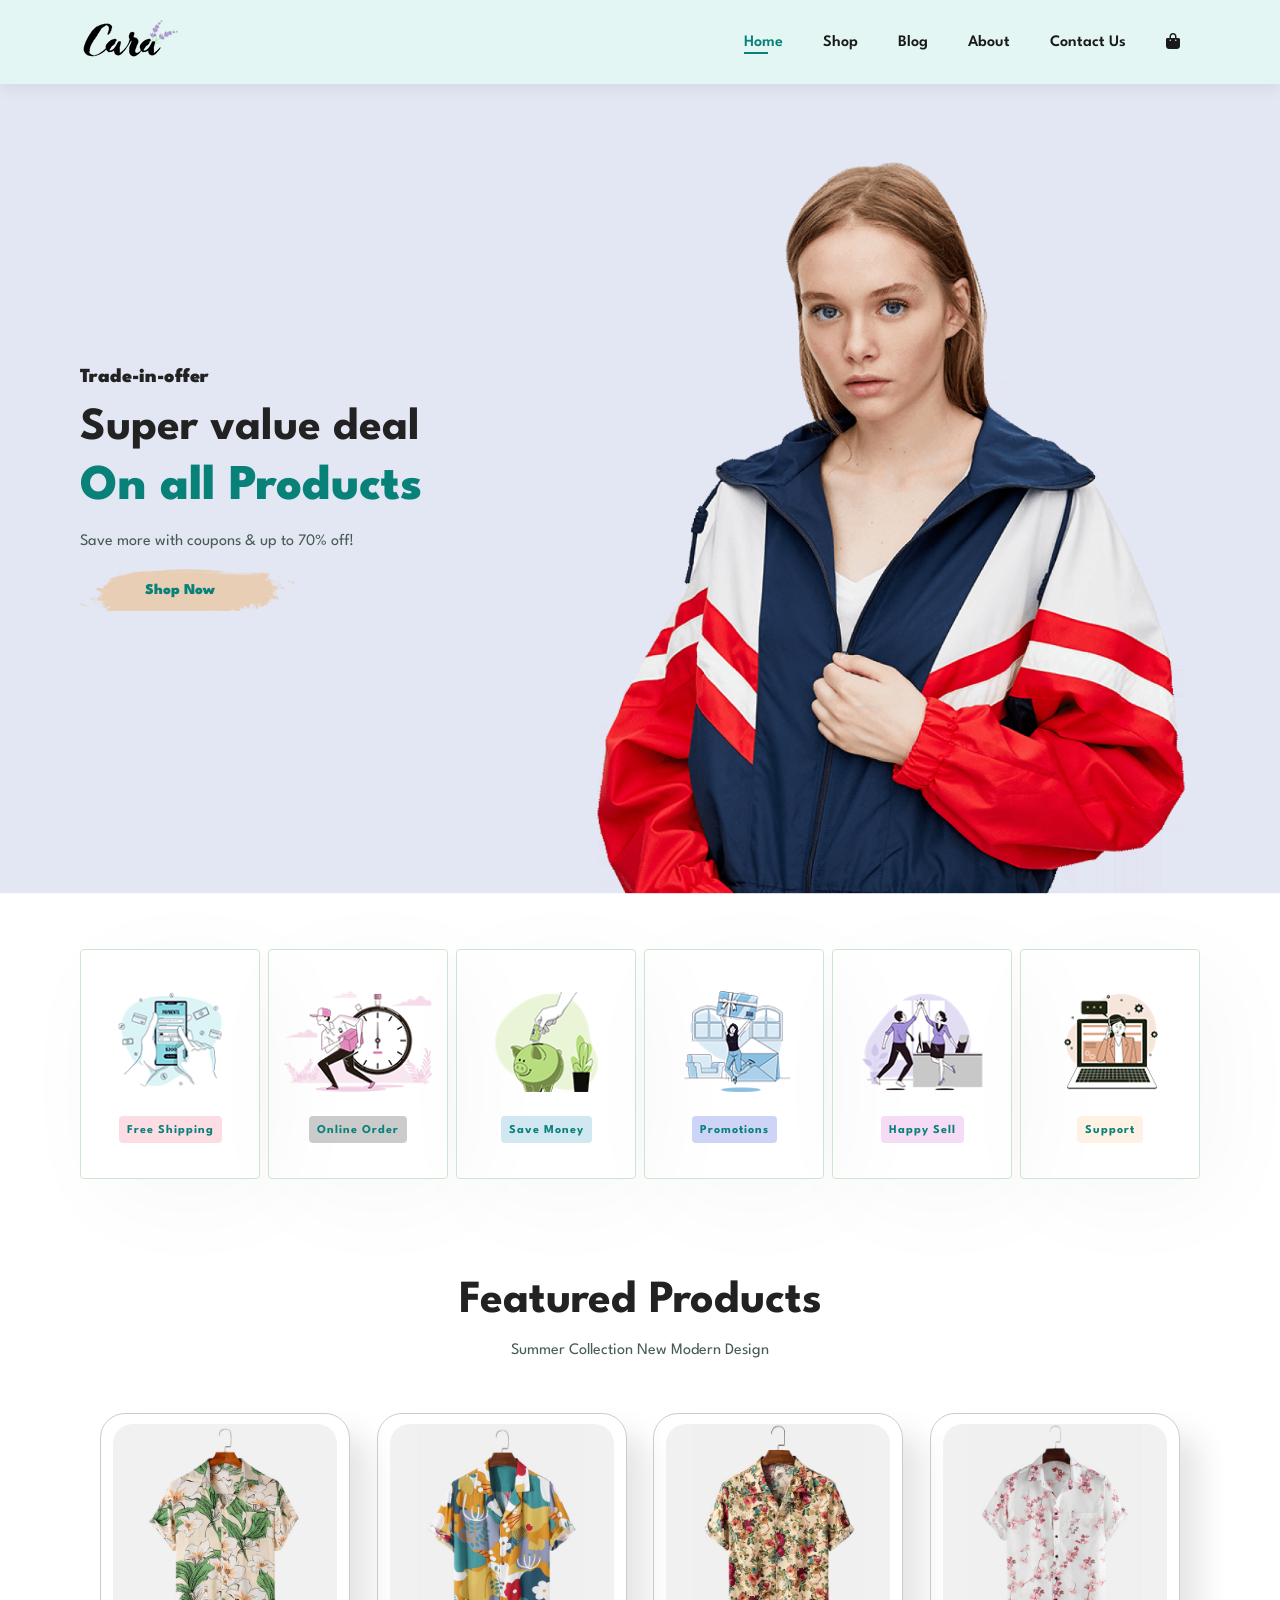
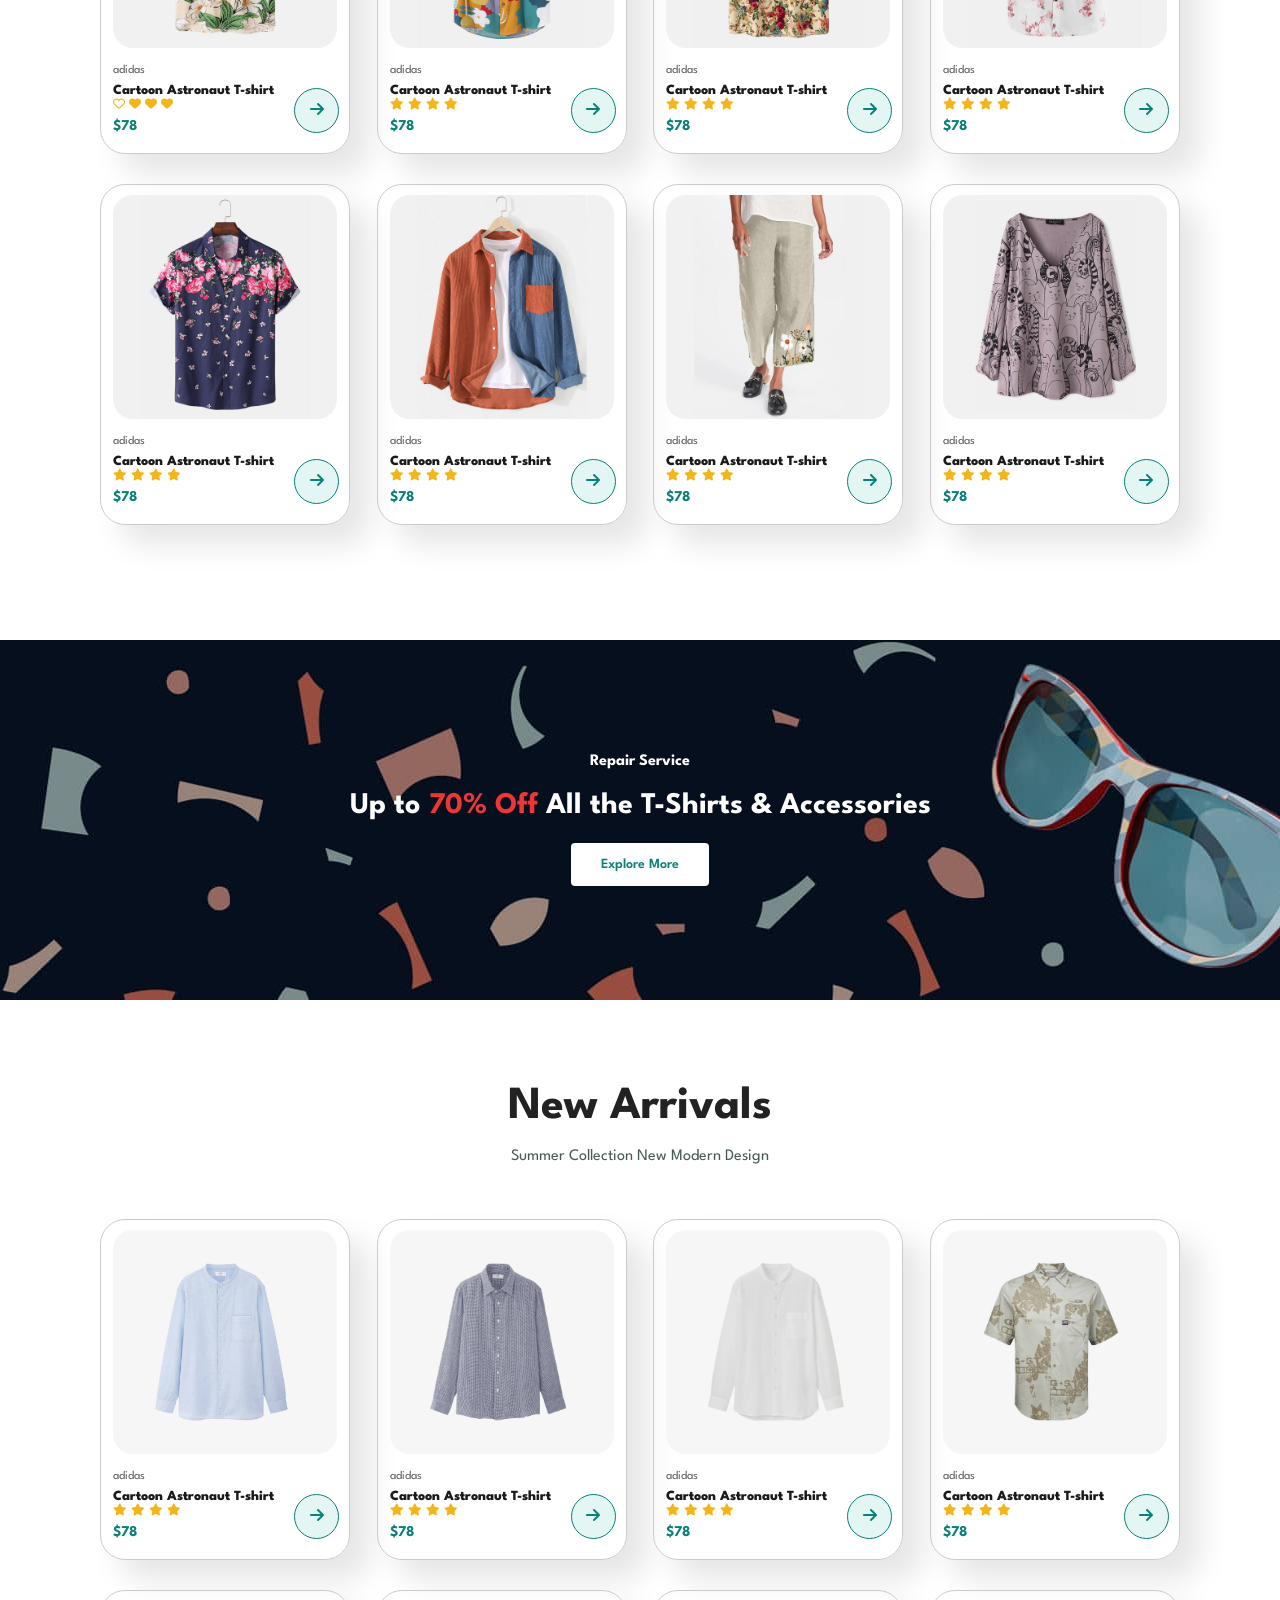
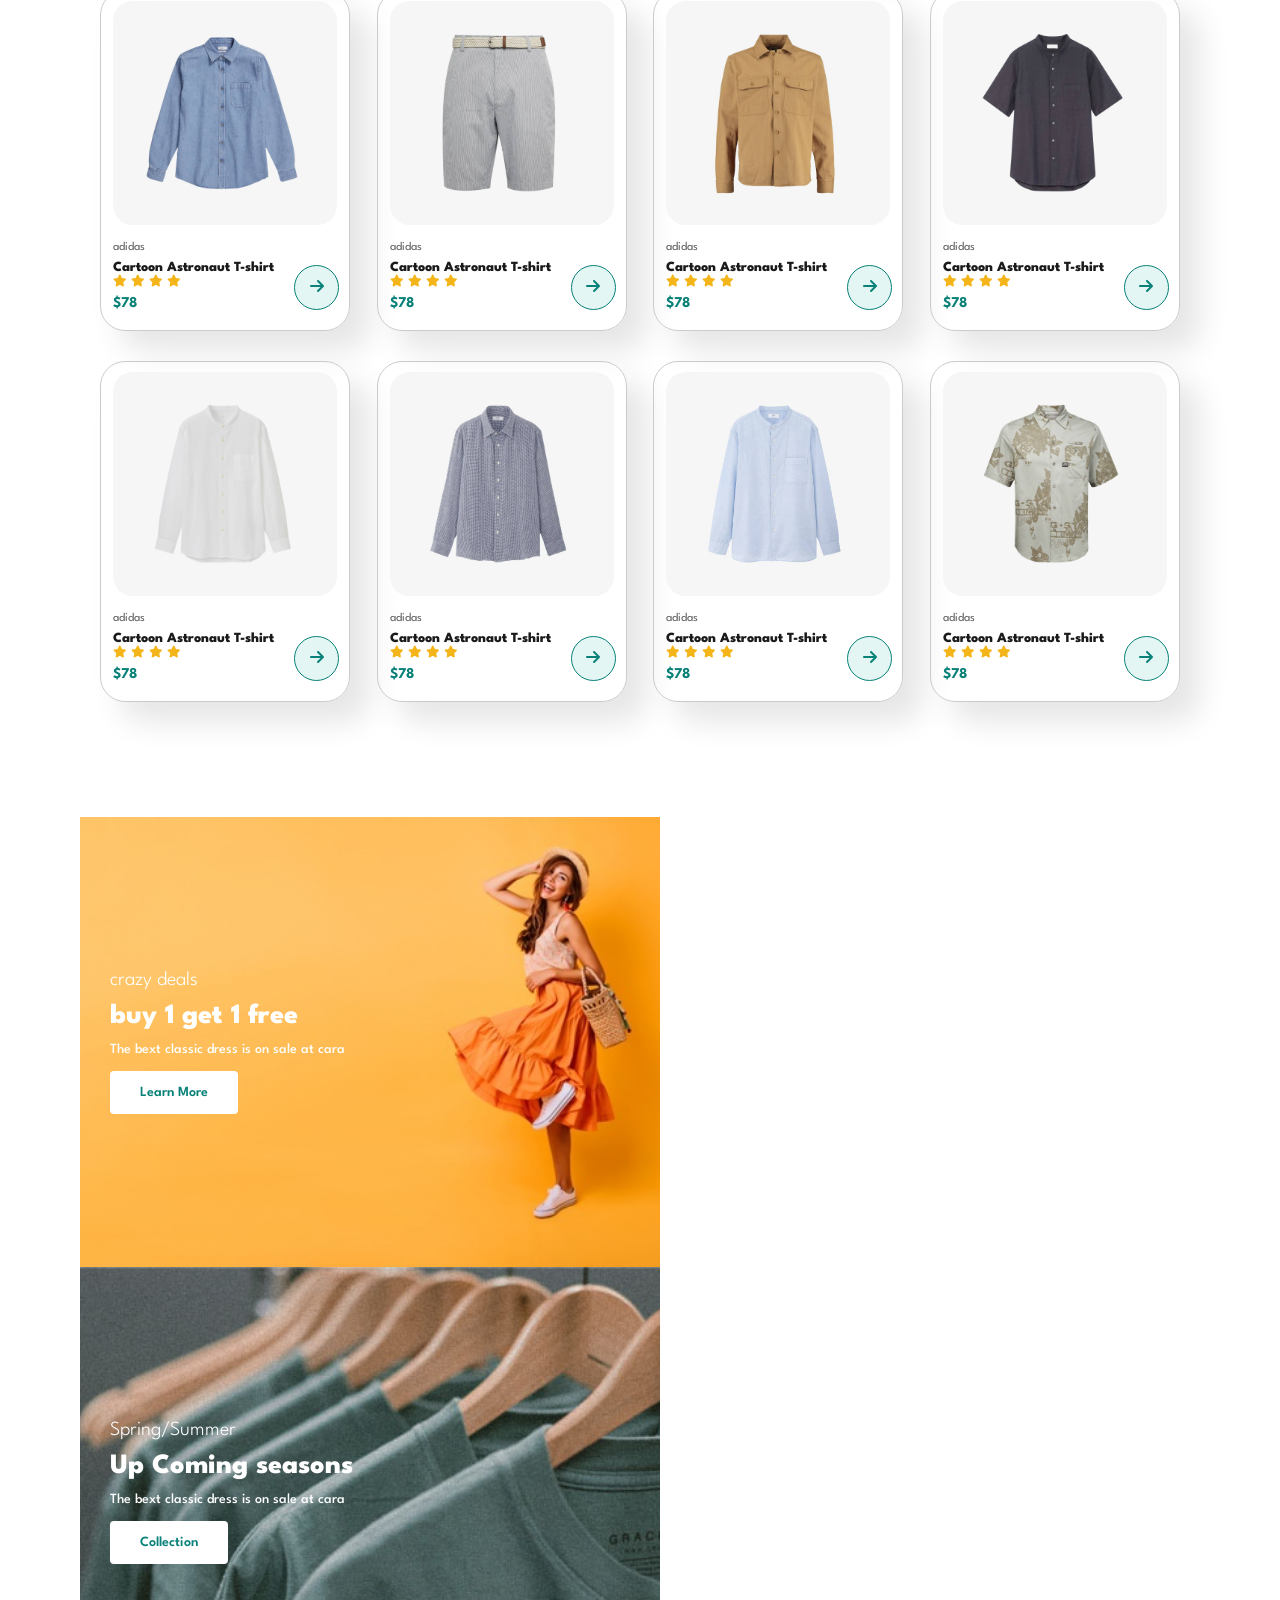
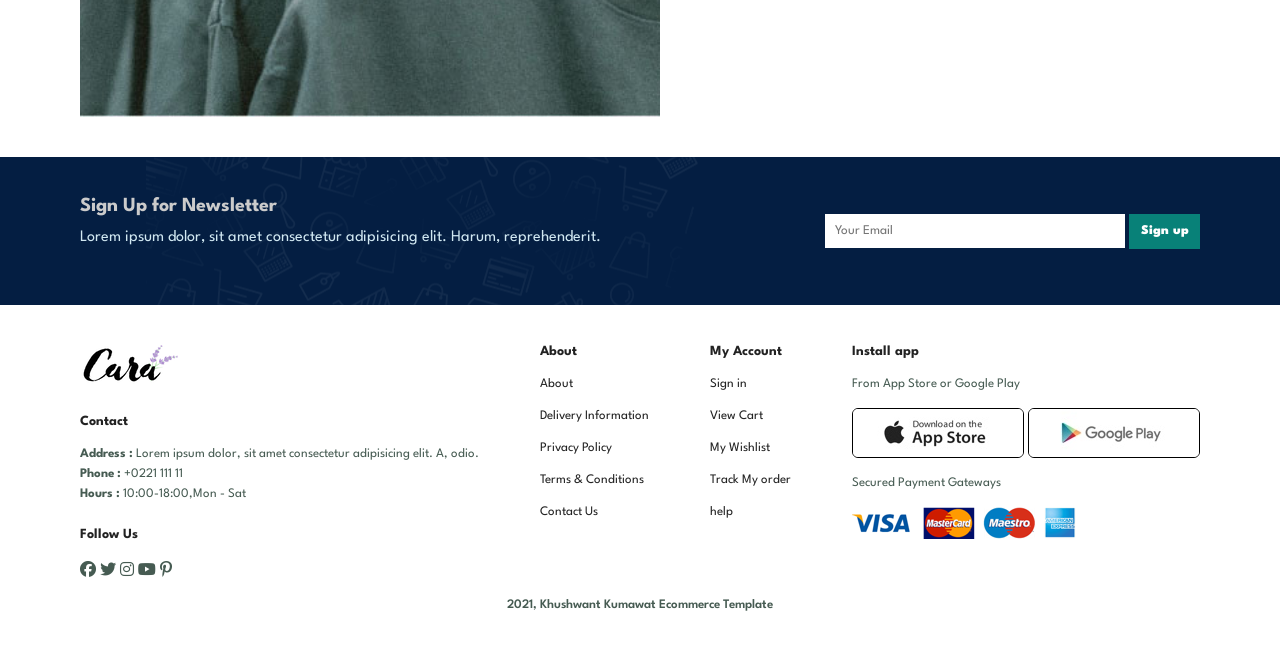
<file: index.html>
<!DOCTYPE html>
<html lang="en">
  <head>
    <meta charset="UTF-8" />
    <meta name="viewport" content="width=device-width, initial-scale=1.0" />
    <title>CARA HOME</title>
    <link rel="stylesheet" href="style.css" />
    <link
      rel="stylesheet"
      href="https://cdnjs.cloudflare.com/ajax/libs/font-awesome/6.5.1/css/all.min.css"
    />
    
  </head>
  <body>
    <section id="Header">
      <a href="#">
        <img src="img/logo.png" class="logo" alt="" />
      </a>
      <div>
        <ul id="navbar">
          <li><a href="index.html"class="active">Home</a></li>
          <li><a href="shop.html">Shop</a></li>
          <li><a href="blog.html">Blog</a></li>
          <li><a href="about.html">About</a></li>
          <li><a href="contact.html" >Contact Us</a></li>
          <li>
            <a href="cart.html"><i class="fa-solid fa-bag-shopping"></i></a>
          </li>
          <a href="#" id="close"> <i class="fa-solid fa-x"></i></a>
        </ul>
      </div>
      <div id="mobile">
        <i id="bar" class="fas fa-outdent"></i>
      </div>
    </section>

    <section id="hero">
      <h4>Trade-in-offer</h4>
      <h2>Super value deal</h2>
      <h1>On all Products</h1>
      <p>Save more with coupons & up to 70% off!</p>
      <button id="btn-hero">Shop Now</button>
    </section>

    <section id="feature" class="section-p1">
      <div class="fe-box">
        <img src="img/features/f1.png" alt="" />
        <h6>Free Shipping</h6>
      </div>
      <div class="fe-box">
        <img src="img/features/f2.png" alt="" />
        <h6>Online Order</h6>
      </div>
      <div class="fe-box">
        <img src="img/features/f3.png" alt="" />
        <h6>Save Money</h6>
      </div>
      <div class="fe-box">
        <img src="img/features/f4.png" alt="" />
        <h6>Promotions</h6>
      </div>
      <div class="fe-box">
        <img src="img/features/f5.png" alt="" />
        <h6>Happy Sell</h6>
      </div>
      <div class="fe-box">
        <img src="img/features/f6.png" alt="" />
        <h6>Support</h6>
      </div>
    </section>

    <section id="product1" class="section-p1">
      <h2>Featured Products</h2>
      <p>Summer Collection New Modern Design</p>
      <div class="pro-container">
        <div class="pro">
          <img src="img/products/f2.jpg" alt="" />
          <div class="des">
            <span>adidas</span>
            <h5>Cartoon Astronaut T-shirt</h5>
            <div class="star">
              <i class="fa-regular fa-heart"></i>
                <i class="fa-solid fa-heart"></i>
                <i class="fa-solid fa-heart"></i>
                <i class="fa-solid fa-heart"></i>
            </div>
            <h4>$78</h4>
          </div>
          <a href=""><i class="fa-solid fa-arrow-right cart"></i></a>
        </div>
        <div class="pro">
            <img src="img/products/f1.jpg" alt="" />
            <div class="des">
              <span>adidas</span>
              <h5>Cartoon Astronaut T-shirt</h5>
              <div class="star">
                  <i class="fas fa-star"> </i>
                  <i class="fas fa-star"> </i>
                  <i class="fas fa-star"> </i>
                  <i class="fas fa-star"> </i>
              </div>
              <h4>$78</h4>
            </div>
            <a href=""><i class="fa-solid fa-arrow-right cart"></i></a>
          </div>
          <div class="pro">
            <img src="img/products/f3.jpg" alt="" />
            <div class="des">
              <span>adidas</span>
              <h5>Cartoon Astronaut T-shirt</h5>
              <div class="star">
                  <i class="fas fa-star"> </i>
                  <i class="fas fa-star"> </i>
                  <i class="fas fa-star"> </i>
                  <i class="fas fa-star"> </i>
              </div>
              <h4>$78</h4>
            </div>
            <a href=""><i class="fa-solid fa-arrow-right cart"></i></a>
          </div>
          <div class="pro">
            <img src="img/products/f4.jpg" alt="" />
            <div class="des">
              <span>adidas</span>
              <h5>Cartoon Astronaut T-shirt</h5>
              <div class="star">
                  <i class="fas fa-star"> </i>
                  <i class="fas fa-star"> </i>
                  <i class="fas fa-star"> </i>
                  <i class="fas fa-star"> </i>
              </div>
              <h4>$78</h4>
            </div>
            <a href=""><i class="fa-solid fa-arrow-right cart"></i></a>
          </div>
          <div class="pro">
            <img src="img/products/f5.jpg" alt="" />
            <div class="des">
              <span>adidas</span>
              <h5>Cartoon Astronaut T-shirt</h5>
              <div class="star">
                  <i class="fas fa-star"> </i>
                  <i class="fas fa-star"> </i>
                  <i class="fas fa-star"> </i>
                  <i class="fas fa-star"> </i>
              </div>
              <h4>$78</h4>
            </div>
            <a href=""><i class="fa-solid fa-arrow-right cart"></i></a>
          </div>
          <div class="pro">
            <img src="img/products/f6.jpg" alt="" />
            <div class="des">
              <span>adidas</span>
              <h5>Cartoon Astronaut T-shirt</h5>
              <div class="star">
                  <i class="fas fa-star"> </i>
                  <i class="fas fa-star"> </i>
                  <i class="fas fa-star"> </i>
                  <i class="fas fa-star"> </i>
              </div>
              <h4>$78</h4>
            </div>
            <a href=""><i class="fa-solid fa-arrow-right cart"></i></a>
          </div>
          <div class="pro">
            <img src="img/products/f7.jpg" alt="" />
            <div class="des">
              <span>adidas</span>
              <h5>Cartoon Astronaut T-shirt</h5>
              <div class="star">
                  <i class="fas fa-star"> </i>
                  <i class="fas fa-star"> </i>
                  <i class="fas fa-star"> </i>
                  <i class="fas fa-star"> </i>
              </div>
              <h4>$78</h4>
            </div>
            <a href=""><i class="fa-solid fa-arrow-right cart"></i></a>
          </div>
          <div class="pro">
            <img src="img/products/f8.jpg" alt="" />
            <div class="des">
              <span>adidas</span>
              <h5>Cartoon Astronaut T-shirt</h5>
              <div class="star">
                  <i class="fas fa-star"> </i>
                  <i class="fas fa-star"> </i>
                  <i class="fas fa-star"> </i>
                  <i class="fas fa-star"> </i>
              </div>
              <h4>$78</h4>
            </div>
            <a href=""><i class="fa-solid fa-arrow-right cart"></i></a>
          </div>
      </div>
    </section>

    <section id="banner" class="section-m1">
        <h4>Repair Service</h4>
        <h2>Up to <span>70% Off</span> All the T-Shirts & Accessories</h2>
        <button class="normal">Explore More</button>
    </section>

    <section id="product1" class="section-p1">
        <h2>New Arrivals</h2>
        <p>Summer Collection New Modern Design</p>
        <div class="pro-container">
          <div class="pro">
            <img src="img/products/n1.jpg" alt="" />
            <div class="des">
              <span>adidas</span>
              <h5>Cartoon Astronaut T-shirt</h5>
              <div class="star">
                  <i class="fas fa-star"> </i>
                  <i class="fas fa-star"> </i>
                  <i class="fas fa-star"> </i>
                  <i class="fas fa-star"> </i>
              </div>
              <h4>$78</h4>
            </div>
            <a href=""><i class="fa-solid fa-arrow-right cart"></i></a>
          </div>
          <div class="pro">
              <img src="img/products/n2.jpg" alt="" />
              <div class="des">
                <span>adidas</span>
                <h5>Cartoon Astronaut T-shirt</h5>
                <div class="star">
                    <i class="fas fa-star"> </i>
                    <i class="fas fa-star"> </i>
                    <i class="fas fa-star"> </i>
                    <i class="fas fa-star"> </i>
                </div>
                <h4>$78</h4>
              </div>
              <a href=""><i class="fa-solid fa-arrow-right cart"></i></a>
            </div>
            <div class="pro">
              <img src="img/products/n3.jpg" alt="" />
              <div class="des">
                <span>adidas</span>
                <h5>Cartoon Astronaut T-shirt</h5>
                <div class="star">
                    <i class="fas fa-star"> </i>
                    <i class="fas fa-star"> </i>
                    <i class="fas fa-star"> </i>
                    <i class="fas fa-star"> </i>
                </div>
                <h4>$78</h4>
              </div>
              <a href=""><i class="fa-solid fa-arrow-right cart"></i></a>
            </div>
            <div class="pro">
              <img src="img/products/n4.jpg" alt="" />
              <div class="des">
                <span>adidas</span>
                <h5>Cartoon Astronaut T-shirt</h5>
                <div class="star">
                    <i class="fas fa-star"> </i>
                    <i class="fas fa-star"> </i>
                    <i class="fas fa-star"> </i>
                    <i class="fas fa-star"> </i>
                </div>
                <h4>$78</h4>
              </div>
              <a href=""><i class="fa-solid fa-arrow-right cart"></i></a>
            </div>
            <div class="pro">
              <img src="img/products/n5.jpg" alt="" />
              <div class="des">
                <span>adidas</span>
                <h5>Cartoon Astronaut T-shirt</h5>
                <div class="star">
                    <i class="fas fa-star"> </i>
                    <i class="fas fa-star"> </i>
                    <i class="fas fa-star"> </i>
                    <i class="fas fa-star"> </i>
                </div>
                <h4>$78</h4>
              </div>
              <a href=""><i class="fa-solid fa-arrow-right cart"></i></a>
            </div>
            <div class="pro">
              <img src="img/products/n6.jpg" alt="" />
              <div class="des">
                <span>adidas</span>
                <h5>Cartoon Astronaut T-shirt</h5>
                <div class="star">
                    <i class="fas fa-star"> </i>
                    <i class="fas fa-star"> </i>
                    <i class="fas fa-star"> </i>
                    <i class="fas fa-star"> </i>
                </div>
                <h4>$78</h4>
              </div>
              <a href=""><i class="fa-solid fa-arrow-right cart"></i></a>
            </div>
            <div class="pro">
              <img src="img/products/n7.jpg" alt="" />
              <div class="des">
                <span>adidas</span>
                <h5>Cartoon Astronaut T-shirt</h5>
                <div class="star">
                    <i class="fas fa-star"> </i>
                    <i class="fas fa-star"> </i>
                    <i class="fas fa-star"> </i>
                    <i class="fas fa-star"> </i>
                </div>
                <h4>$78</h4>
              </div>
              <a href=""><i class="fa-solid fa-arrow-right cart"></i></a>
            </div>
            <div class="pro">
              <img src="img/products/n8.jpg" alt="" />
              <div class="des">
                <span>adidas</span>
                <h5>Cartoon Astronaut T-shirt</h5>
                <div class="star">
                    <i class="fas fa-star"> </i>
                    <i class="fas fa-star"> </i>
                    <i class="fas fa-star"> </i>
                    <i class="fas fa-star"> </i>
                </div>
                <h4>$78</h4>
              </div>
              <a href=""><i class="fa-solid fa-arrow-right cart"></i></a>
            </div>
            <div class="pro">
              <img src="img/products/n3.jpg" alt="" />
              <div class="des">
                <span>adidas</span>
                <h5>Cartoon Astronaut T-shirt</h5>
                <div class="star">
                    <i class="fas fa-star"> </i>
                    <i class="fas fa-star"> </i>
                    <i class="fas fa-star"> </i>
                    <i class="fas fa-star"> </i>
                </div>
                <h4>$78</h4>
              </div>
              <a href=""><i class="fa-solid fa-arrow-right cart"></i></a>
            </div>
            <div class="pro">
              <img src="img/products/n2.jpg" alt="" />
              <div class="des">
                <span>adidas</span>
                <h5>Cartoon Astronaut T-shirt</h5>
                <div class="star">
                    <i class="fas fa-star"> </i>
                    <i class="fas fa-star"> </i>
                    <i class="fas fa-star"> </i>
                    <i class="fas fa-star"> </i>
                </div>
                <h4>$78</h4>
              </div>
              <a href=""><i class="fa-solid fa-arrow-right cart"></i></a>
            </div><div class="pro">
              <img src="img/products/n1.jpg" alt="" />
              <div class="des">
                <span>adidas</span>
                <h5>Cartoon Astronaut T-shirt</h5>
                <div class="star">
                    <i class="fas fa-star"> </i>
                    <i class="fas fa-star"> </i>
                    <i class="fas fa-star"> </i>
                    <i class="fas fa-star"> </i>
                </div>
                <h4>$78</h4>
              </div>
              <a href=""><i class="fa-solid fa-arrow-right cart"></i></a>
            </div>
            <div class="pro">
              <img src="img/products/n4.jpg" alt="" />
              <div class="des">
                <span>adidas</span>
                <h5>Cartoon Astronaut T-shirt</h5>
                <div class="star">
                    <i class="fas fa-star"> </i>
                    <i class="fas fa-star"> </i>
                    <i class="fas fa-star"> </i>
                    <i class="fas fa-star"> </i>
                </div>
                <h4>$78</h4>
              </div>
              <a href=""><i class="fa-solid fa-arrow-right cart"></i></a>
            </div>
        </div>
      </section>

    <section id="sm-banner" class="section-p1">
        <div class="banner-box">
            <h4>crazy deals</h4>
            <h2>buy 1 get 1 free</h2>
            <span>The bext classic dress is on sale at cara</span>
            <button class="normal">Learn More</button>
        </div> 
        <div class="banner-box banner-box2">
            <h4>Spring/Summer</h4>
            <h2>Up Coming seasons</h2>
            <span>The bext classic dress is on sale at cara</span>
            <button class="normal">Collection</button>
        </div>
    </section>
 
    <section id="Newsletter"class="section-p1">
        <div class="newstext">
            <h4>Sign Up for Newsletter</h4>
            <p>Lorem ipsum dolor, sit amet consectetur adipisicing elit. Harum, reprehenderit.</p>
        </div>
        <div class="form">
            <input type="text" placeholder="Your Email">
            <button><a href="">Sign up</a></button>
        </div>
    </section>

    <footer class="section-p1">
        <div class="col">
            <img class="logo" src="img/logo.png" alt="">
            <h4>Contact</h4>
            <p><strong>Address : </strong> Lorem ipsum dolor, sit amet consectetur adipisicing elit. A, odio.</p>
            <p><strong>Phone : </strong>+0221 111 11 </p>
            <p><strong>Hours : </strong>10:00-18:00,Mon - Sat</p>
            <div class="follow">
                <h4>Follow Us</h4>
                <div class="icon">
                    <i class="fab fa-facebook"></i>
                    <i class="fab fa-twitter"></i>
                    <i class="fab fa-instagram"></i>
                    <i class="fab fa-youtube"></i>
                    <i class="fab fa-pinterest-p"></i>
                </div>
            </div>
        </div>
        <div class="col">
            <h4>About</h4>
            <a href="">About</a>
            <a href="">Delivery Information</a>
            <a href="">Privacy Policy</a>
            <a href="">Terms & Conditions</a>
            <a href="">Contact Us</a>
        </div>
        <div class="col">
            <h4>My Account</h4>
            <a href="">Sign in</a>
            <a href="">View Cart</a>
            <a href="">My Wishlist</a>
            <a href="">Track My order</a>
            <a href="">help</a>
        </div>

        <div class="col install">
            <h4>Install app</h4>
            <p>From App Store or Google Play</p>
            <div class="row">
                <a href="https://www.apple.com/in/app-store/"><img src="img/pay/app.jpg" alt=""></a>
                <a href="https://play.google.com/store/games?hl=en&gl=US&pli=1"><img src="img/pay/play.jpg" alt=""></a>
            </div>
            <p>Secured Payment Gateways</p>
            <img src="img/pay/pay.png" alt="">
        </div>
        <div class="copyright">
            <p>2021, Khushwant Kumawat Ecommerce Template</p>
        </div>
    </footer>
    <script src="app.js"></script>
  </body>
</html>
</file>
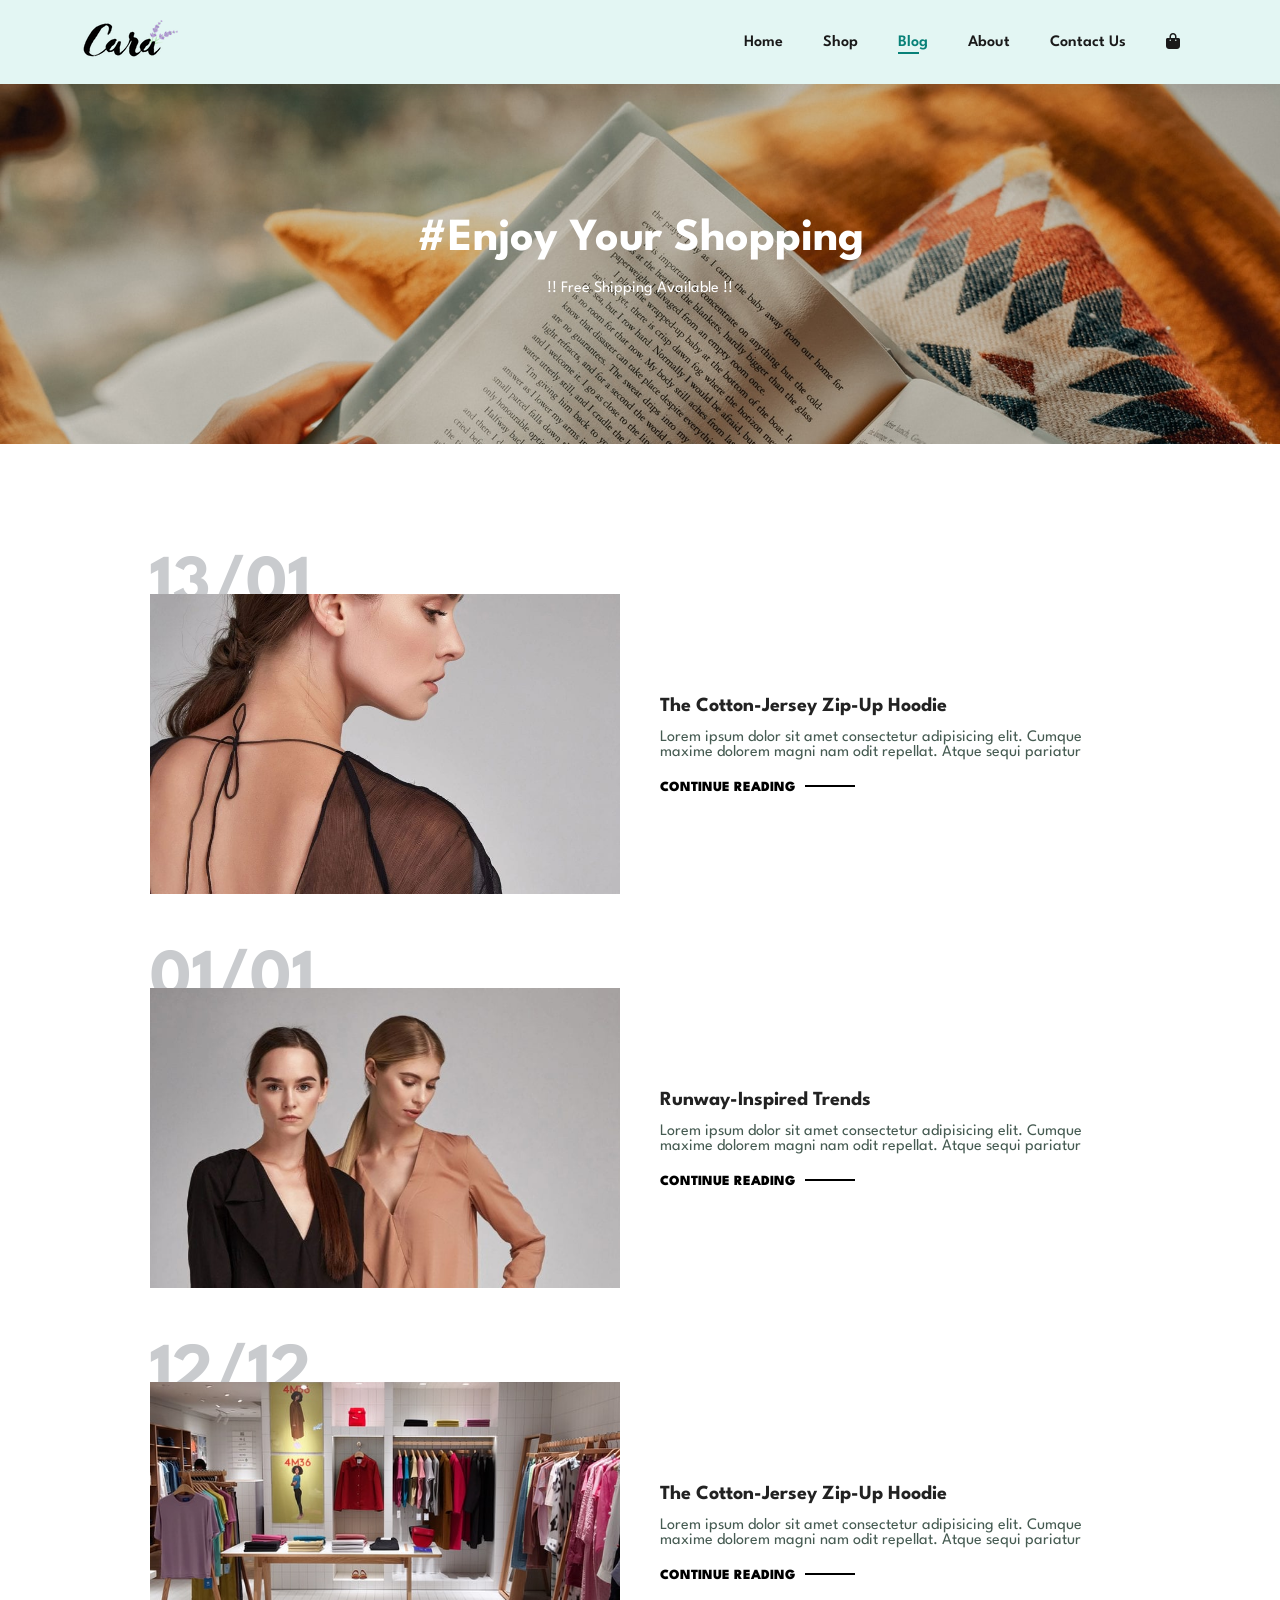
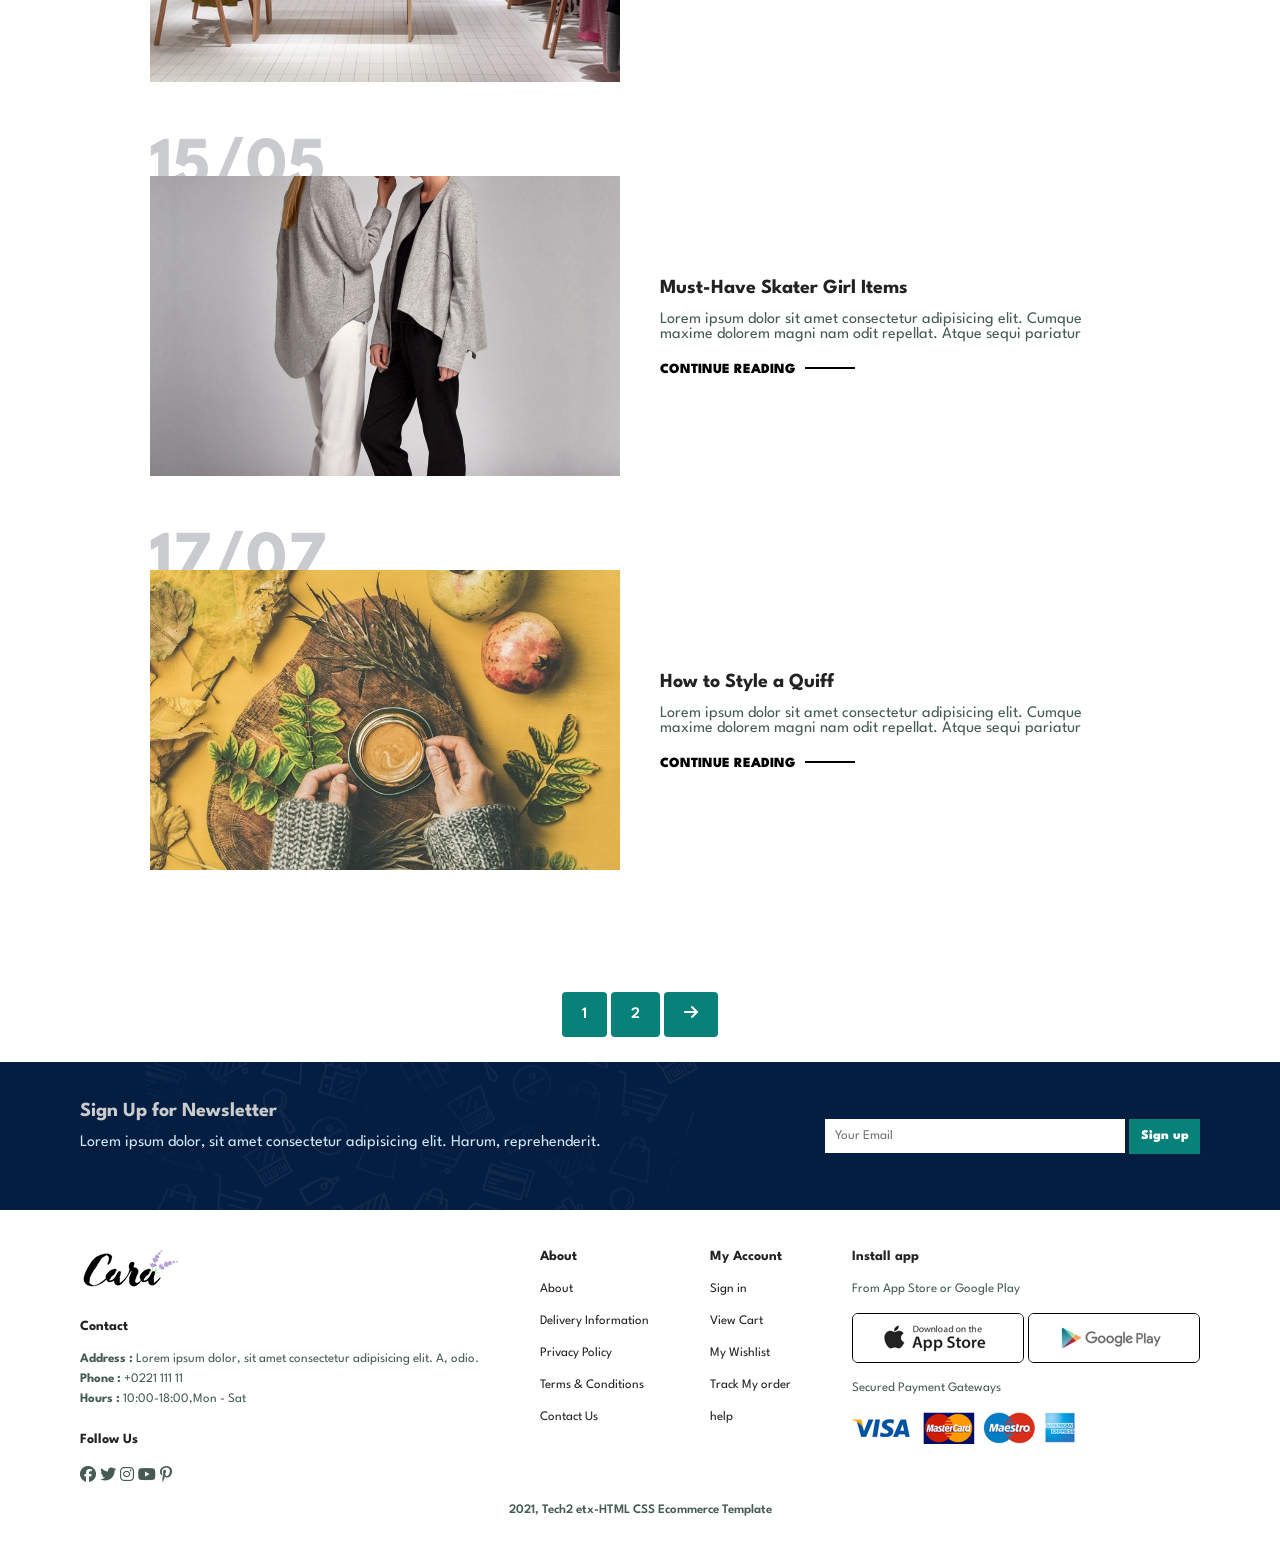
<file: blog.html>
<!DOCTYPE html>
<html lang="en">
  <head>
    <meta charset="UTF-8" />
    <meta name="viewport" content="width=device-width, initial-scale=1.0" />
    <title>Our Blog</title>
    <link rel="stylesheet" href="style.css" />
    <link
      rel="stylesheet"
      href="https://cdnjs.cloudflare.com/ajax/libs/font-awesome/6.5.1/css/all.min.css"
    />
  </head>
  <body>
    <section id="Header">
      <a href="#">
        <img src="img/logo.png" class="logo" alt="" />
      </a>
      <div>
        <ul id="navbar">
          <li><a href="index.html">Home</a></li>
          <li><a href="shop.html">Shop</a></li>
          <li><a href="blog.html" class="active">Blog</a></li>
          <li><a href="about.html">About</a></li>
          <li><a href="contact.html">Contact Us</a></li>
          <li>
            <a href="cart.html"><i class="fa-solid fa-bag-shopping"></i></a>
          </li>
          <a href="#" id="close"> <i class="fa-solid fa-x"></i></a>
        </ul>
      </div>
      <div id="mobile">
        <i id="bar" class="fas fa-outdent"></i>
      </div>
    </section>

    <section id="page-header" class="blog-header">
      <h2>#Enjoy Your Shopping</h2>
      <p>!! Free Shipping Available !!</p>
    </section>
    <section id="blog">
      <div class="blog-box">
        <div class="blog-img">
          <img src="img/blog/b1.jpg" alt="" />
        </div>
        <div class="blog-details">
          <h4>The Cotton-Jersey Zip-Up Hoodie</h4>
          <p>
            Lorem ipsum dolor sit amet consectetur adipisicing elit. Cumque
            maxime dolorem magni nam odit repellat. Atque sequi pariatur
          </p>
          <a href="#">CONTINUE READING</a>
        </div>
        <h1>13/01</h1>
      </div>
      <div class="blog-box">
        <div class="blog-img">
          <img src="img/blog/b2.jpg" alt="" />
        </div>
        <div class="blog-details">
          <h4>Runway-Inspired Trends</h4>
          <p>
            Lorem ipsum dolor sit amet consectetur adipisicing elit. Cumque
            maxime dolorem magni nam odit repellat. Atque sequi pariatur
          </p>
          <a href="#">CONTINUE READING</a>
        </div>
        <h1>01/01</h1>
      </div>
      <div class="blog-box">
        <div class="blog-img">
          <img src="img/blog/b3.jpg" alt="" />
        </div>
        <div class="blog-details">
          <h4>The Cotton-Jersey Zip-Up Hoodie</h4>
          <p>
            Lorem ipsum dolor sit amet consectetur adipisicing elit. Cumque
            maxime dolorem magni nam odit repellat. Atque sequi pariatur
          </p>
          <a href="#">CONTINUE READING</a>
        </div>
        <h1>12/12</h1>
      </div>
      <div class="blog-box">
        <div class="blog-img">
          <img src="img/blog/b4.jpg" alt="" />
        </div>
        <div class="blog-details">
          <h4>Must-Have Skater Girl Items</h4>
          <p>
            Lorem ipsum dolor sit amet consectetur adipisicing elit. Cumque
            maxime dolorem magni nam odit repellat. Atque sequi pariatur
          </p>
          <a href="#">CONTINUE READING</a>
        </div>
        <h1>15/05</h1>
      </div>
      <div class="blog-box">
        <div class="blog-img">
          <img src="img/blog/b6.jpg" alt="" />
        </div>
        <div class="blog-details">
          <h4>How to Style a Quiff</h4>
          <p>
            Lorem ipsum dolor sit amet consectetur adipisicing elit. Cumque
            maxime dolorem magni nam odit repellat. Atque sequi pariatur
          </p>
          <a href="#">CONTINUE READING</a>
        </div>
        <h1>17/07</h1>
      </div>
    </section>

    <section id="pagination" class="section-p1">
      <a href="#">1</a>
      <a href="#">2</a>
      <a href="#"><i class="fa-solid fa-arrow-right"></i></a>
    </section>

    <section id="Newsletter" class="section-p1">
      <div class="newstext">
        <h4>Sign Up for Newsletter</h4>
        <p>
          Lorem ipsum dolor, sit amet consectetur adipisicing elit. Harum,
          reprehenderit.
        </p>
      </div>
      <div class="form">
        <input type="text" placeholder="Your Email" />
        <button><a href="signup_index.html">Sign up</a></button>
      </div>
    </section>

    <footer class="section-p1">
      <div class="col">
        <img class="logo" src="img/logo.png" alt="" />
        <h4>Contact</h4>
        <p>
          <strong>Address : </strong> Lorem ipsum dolor, sit amet consectetur
          adipisicing elit. A, odio.
        </p>
        <p><strong>Phone : </strong>+0221 111 11</p>
        <p><strong>Hours : </strong>10:00-18:00,Mon - Sat</p>
        <div class="follow">
          <h4>Follow Us</h4>
          <div class="icon">
            <i class="fab fa-facebook"></i>
            <i class="fab fa-twitter"></i>
            <i class="fab fa-instagram"></i>
            <i class="fab fa-youtube"></i>
            <i class="fab fa-pinterest-p"></i>
          </div>
        </div>
      </div>
      <div class="col">
        <h4>About</h4>
        <a href="">About</a>
        <a href="">Delivery Information</a>
        <a href="">Privacy Policy</a>
        <a href="">Terms & Conditions</a>
        <a href="">Contact Us</a>
      </div>
      <div class="col">
        <h4>My Account</h4>
        <a href="">Sign in</a>
        <a href="">View Cart</a>
        <a href="">My Wishlist</a>
        <a href="">Track My order</a>
        <a href="">help</a>
      </div>

      <div class="col install">
        <h4>Install app</h4>
        <p>From App Store or Google Play</p>
        <div class="row">
          <a href="https://www.apple.com/in/app-store/"
            ><img src="img/pay/app.jpg" alt=""
          /></a>
          <a href="https://play.google.com/store/games?hl=en&gl=US&pli=1"
            ><img src="img/pay/play.jpg" alt=""
          /></a>
        </div>
        <p>Secured Payment Gateways</p>
        <img src="img/pay/pay.png" alt="" />
      </div>
      <div class="copyright">
        <p>2021, Tech2 etx-HTML CSS Ecommerce Template</p>
      </div>
    </footer>
    <script src="app.js"></script>
  </body>
</html>
</file>
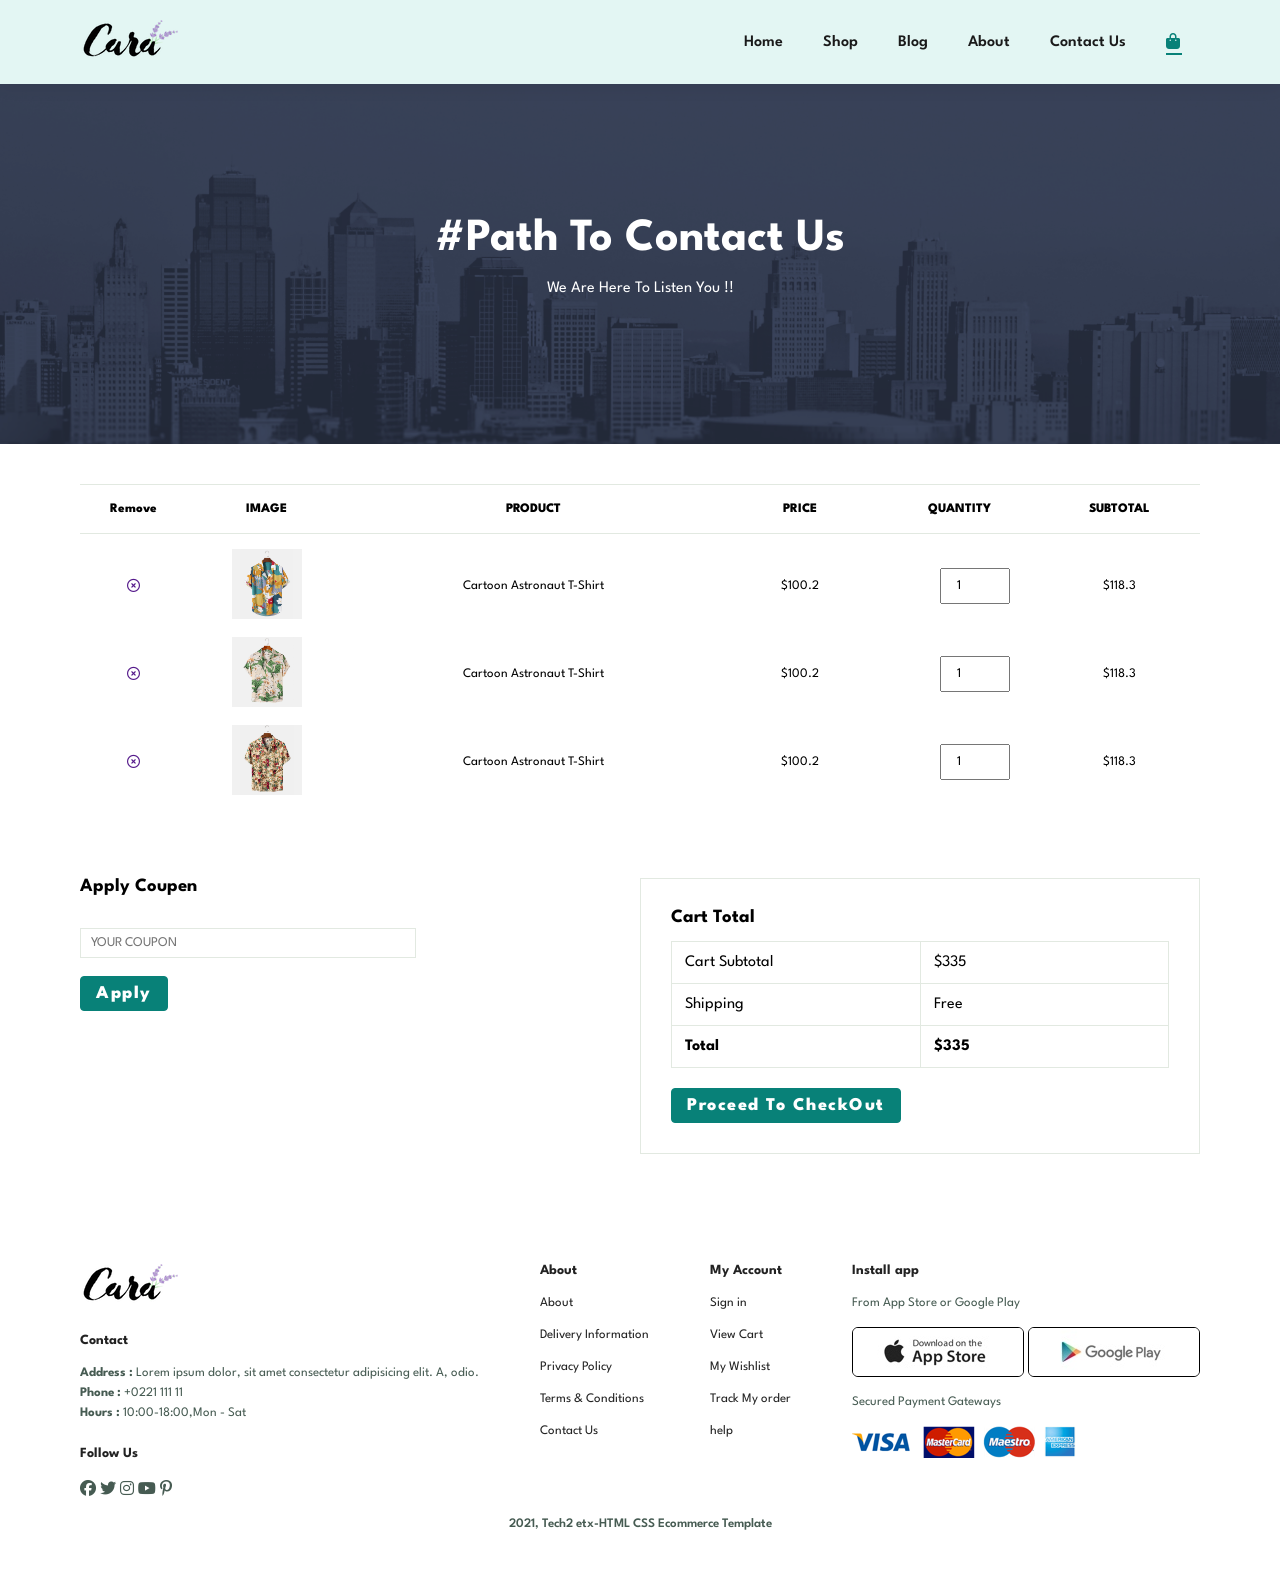
<file: cart.html>
<!DOCTYPE html>
<html lang="en">
  <head>
    <meta charset="UTF-8" />
    <meta name="viewport" content="width=device-width, initial-scale=1.0" />
    <title>Your Cart</title>
    <link rel="stylesheet" href="style.css" />
    <link
      rel="stylesheet"
      href="https://cdnjs.cloudflare.com/ajax/libs/font-awesome/6.5.1/css/all.min.css"
    />
  </head>
  <body>
    <section id="Header">
      <a href="#">
        <img src="img/logo.png" class="logo" alt="" />
      </a>
      <div>
        <ul id="navbar">
          <li><a href="index.html">Home</a></li>
          <li><a href="shop.html">Shop</a></li>
          <li><a href="blog.html">Blog</a></li>
          <li><a href="about.html">About</a></li>
          <li><a href="contact.html">Contact Us</a></li>
          <li>
            <a href="cart.html" class="active"><i class="fa-solid fa-bag-shopping"></i></a>
          </li>
          <a href="#" id="close"> <i class="fa-solid fa-x"></i></a>
        </ul>
      </div>
      <div id="mobile">
        <i id="bar" class="fas fa-outdent"></i>
      </div>
    </section>

    <section id="page-header" class="about-header">
      <h2>#Path To Contact Us</h2>
      <p>We Are Here To Listen You !!</p>
    </section>

    <section id="cart" class="section-p1">
        <table width="100%">
            <thead>
                <tr>
                    <td>Remove</td>
                    <td>IMAGE</td>
                    <td>PRODUCT</td>
                    <td>PRICE</td>
                    <td>QUANTITY</td>
                    <td>SUBTOTAL</td>
                </tr>
            </thead>
            <tbody>
                <tr>
                    <td><a href=""><i class="far fa-times-circle"></i></a></td>
                    <td><img src="img/products/f1.jpg" alt=""></td>
                    <td>Cartoon Astronaut T-Shirt</td>
                    <td>$100.2</td>
                    <td><input type="number" value="1"></td>
                    <td>$118.3</td>
                </tr>
                <tr>
                    <td><a href=""><i class="far fa-times-circle"></i></a></td>
                    <td><img src="img/products/f2.jpg" alt=""></td>
                    <td>Cartoon Astronaut T-Shirt</td>
                    <td>$100.2</td>
                    <td><input type="number" value="1"></td>
                    <td>$118.3</td>
                </tr>
                <tr>
                    <td><a href=""><i class="far fa-times-circle"></i></a></td>
                    <td><img src="img/products/f3.jpg" alt=""></td>
                    <td>Cartoon Astronaut T-Shirt</td>
                    <td>$100.2</td>
                    <td><input type="number" value="1"></td>
                    <td>$118.3</td>
                </tr>
            </tbody>
        </table>
    </section>

    <section id="cart-add" class="section-p1">
        <div id="coupon">
            <h3>Apply Coupen</h3>
            <div><input type="text" placeholder="YOUR COUPON"></div>
            <button>Apply</button>
        </div>
        <div id="subtotal">
            <h3>Cart Total</h3>
            <table>
                <tr>
                    <td>Cart Subtotal</td>
                    <td>$335</td>
                </tr>
                <tr>
                    <td>Shipping</td>
                    <td>Free</td>
                </tr>
                <tr>
                    <td><strong>Total</strong></td>
                    <td><strong>$335</strong></td>
                </tr>
            </table>
            <button class="normal">Proceed To CheckOut</button>
        </div>
    </section>
    

    <footer class="section-p1">
      <div class="col">
        <img class="logo" src="img/logo.png" alt="" />
        <h4>Contact</h4>
        <p>
          <strong>Address : </strong> Lorem ipsum dolor, sit amet consectetur
          adipisicing elit. A, odio.
        </p>
        <p><strong>Phone : </strong>+0221 111 11</p>
        <p><strong>Hours : </strong>10:00-18:00,Mon - Sat</p>
        <div class="follow">
          <h4>Follow Us</h4>
          <div class="icon">
            <i class="fab fa-facebook"></i>
            <i class="fab fa-twitter"></i>
            <i class="fab fa-instagram"></i>
            <i class="fab fa-youtube"></i>
            <i class="fab fa-pinterest-p"></i>
          </div>
        </div>
      </div>
      <div class="col">
        <h4>About</h4>
        <a href="">About</a>
        <a href="">Delivery Information</a>
        <a href="">Privacy Policy</a>
        <a href="">Terms & Conditions</a>
        <a href="">Contact Us</a>
      </div>
      <div class="col">
        <h4>My Account</h4>
        <a href="">Sign in</a>
        <a href="">View Cart</a>
        <a href="">My Wishlist</a>
        <a href="">Track My order</a>
        <a href="">help</a>
      </div>

      <div class="col install">
        <h4>Install app</h4>
        <p>From App Store or Google Play</p>
        <div class="row">
          <a href="https://www.apple.com/in/app-store/"
            ><img src="img/pay/app.jpg" alt=""
          /></a>
          <a href="https://play.google.com/store/games?hl=en&gl=US&pli=1"
            ><img src="img/pay/play.jpg" alt=""
          /></a>
        </div>
        <p>Secured Payment Gateways</p>
        <img src="img/pay/pay.png" alt="" />
      </div>
      <div class="copyright">
        <p>2021, Tech2 etx-HTML CSS Ecommerce Template</p>
      </div>
    </footer>
    <script src="app.js"></script>
  </body>
</html>
</file>
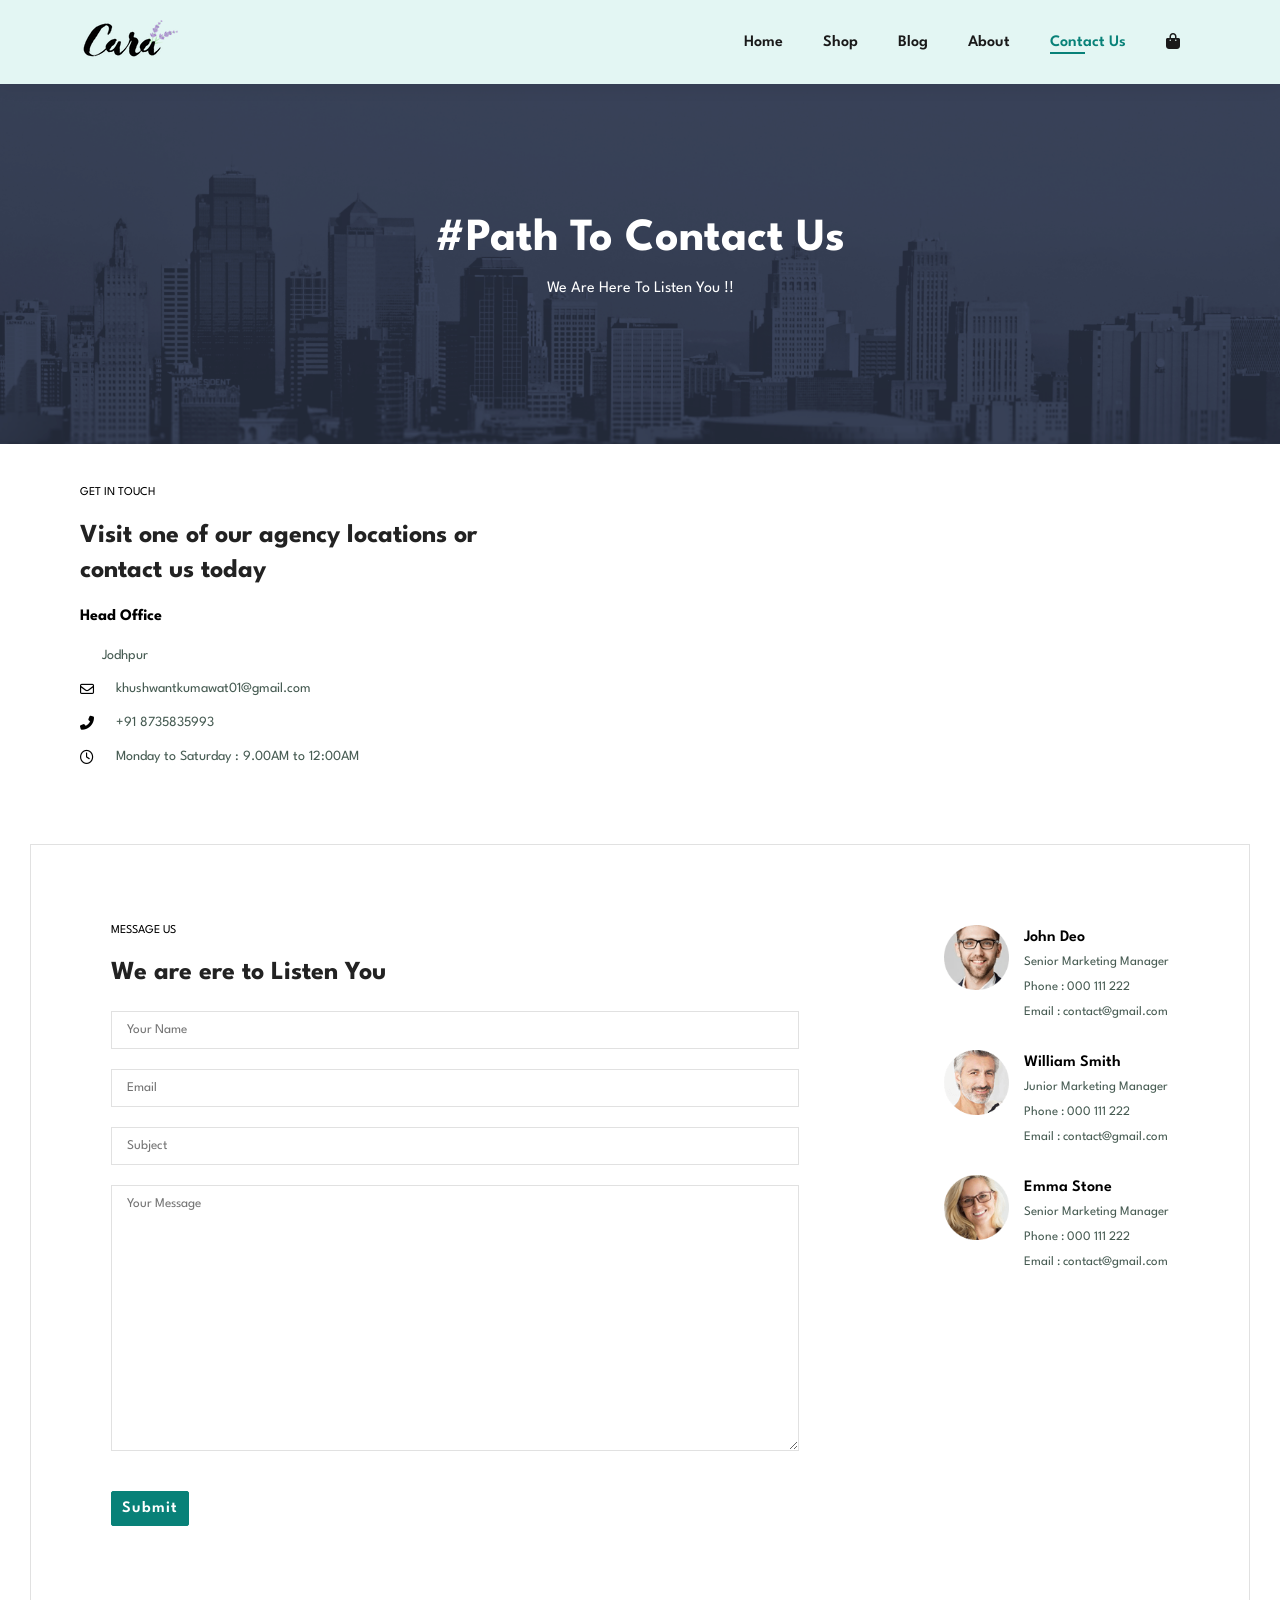
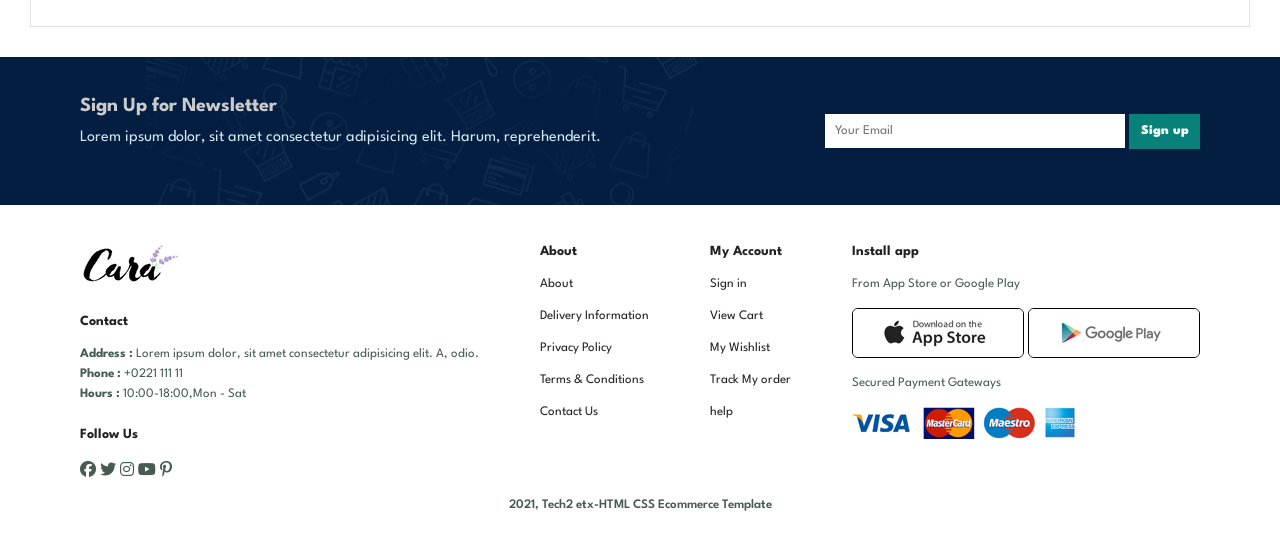
<file: contact.html>
<!DOCTYPE html>
<html lang="en">
  <head>
    <meta charset="UTF-8" />
    <meta name="viewport" content="width=device-width, initial-scale=1.0" />
    <title>Contact US</title>
    <link rel="stylesheet" href="style.css" />
    <link
      rel="stylesheet"
      href="https://cdnjs.cloudflare.com/ajax/libs/font-awesome/6.5.1/css/all.min.css"
    />
  </head>
  <body>
    <section id="Header">
      <a href="#">
        <img src="img/logo.png" class="logo" alt="" />
      </a>
      <div>
        <ul id="navbar">
          <li><a href="index.html">Home</a></li>
          <li><a href="shop.html">Shop</a></li>
          <li><a href="blog.html">Blog</a></li>
          <li><a href="about.html">About</a></li>
          <li><a href="contact.html" class="active">Contact Us</a></li>
          <li>
            <a href="cart.html"><i class="fa-solid fa-bag-shopping"></i></a>
          </li>
          <a href="#" id="close"> <i class="fa-solid fa-x"></i></a>
        </ul>
      </div>
      <div id="mobile">
        <i id="bar" class="fas fa-outdent"></i>
      </div>
    </section>

    <section id="page-header" class="about-header">
      <h2>#Path To Contact Us</h2>
      <p>We Are Here To Listen You !!</p>
    </section>

    <section id="Contact-details" class="section-p1">
      <div class="details">
        <span>GET IN TOUCH</span>
        <h2>Visit one of our agency locations or contact us today</h2>
        <h3>Head Office</h3>
        <div>
          <li>
            <i class="fal fa-map"></i>
            <p>Jodhpur</p>
          </li>
          <li>
            <i class="far fa-envelope"></i>
            <p>khushwantkumawat01@gmail.com</p>
          </li>
          <li>
            <i class="fas fa-phone-alt"></i>
            <p>+91 8735835993</p>
          </li>
          <li>
            <i class="far fa-clock"></i>
            <p>Monday to Saturday : 9.00AM to 12:00AM</p>
          </li>
        </div>
      </div>
      
    </section>

    <section id="form-details">
        <form action="empty">
            <span>MESSAGE US</span>
            <h2>We are ere to Listen You</h2>
            <input type="text" placeholder="Your Name">
            <input type="text" placeholder="Email">
            <input type="text" placeholder="Subject">
            <textarea name="" id="" cols="30" rows="20" placeholder="Your Message"></textarea>
            <button>Submit</button>
        </form>
        <div class="people">
            <div>
                <img src="img/people/2.png" alt="">
                <p><span>John Deo </span> Senior Marketing Manager <br>Phone : 000 111 222 <br>Email : contact@gmail.com</p> 
            </div>
            <div>
                <img src="img/people/1.png" alt="">
                <p><span>William Smith </span> Junior Marketing Manager <br>Phone : 000 111 222 <br>Email : contact@gmail.com</p> 
            </div>
            <div>
                <img src="img/people/3.png" alt="">
                <p><span>Emma Stone </span> Senior Marketing Manager <br>Phone : 000 111 222 <br>Email : contact@gmail.com</p> 
            </div>
        </div>
    </section>

    <section id="Newsletter" class="section-p1">
      <div class="newstext">
        <h4>Sign Up for Newsletter</h4>
        <p>
          Lorem ipsum dolor, sit amet consectetur adipisicing elit. Harum,
          reprehenderit.
        </p>
      </div>
      <div class="form">
        <input type="text" placeholder="Your Email" />
        <button><a href="">Sign up</a></button>
      </div>
    </section>

    <footer class="section-p1">
      <div class="col">
        <img class="logo" src="img/logo.png" alt="" />
        <h4>Contact</h4>
        <p>
          <strong>Address : </strong> Lorem ipsum dolor, sit amet consectetur
          adipisicing elit. A, odio.
        </p>
        <p><strong>Phone : </strong>+0221 111 11</p>
        <p><strong>Hours : </strong>10:00-18:00,Mon - Sat</p>
        <div class="follow">
          <h4>Follow Us</h4>
          <div class="icon">
            <i class="fab fa-facebook"></i>
            <i class="fab fa-twitter"></i>
            <i class="fab fa-instagram"></i>
            <i class="fab fa-youtube"></i>
            <i class="fab fa-pinterest-p"></i>
          </div>
        </div>
      </div>
      <div class="col">
        <h4>About</h4>
        <a href="">About</a>
        <a href="">Delivery Information</a>
        <a href="">Privacy Policy</a>
        <a href="">Terms & Conditions</a>
        <a href="">Contact Us</a>
      </div>
      <div class="col">
        <h4>My Account</h4>
        <a href="">Sign in</a>
        <a href="">View Cart</a>
        <a href="">My Wishlist</a>
        <a href="">Track My order</a>
        <a href="">help</a>
      </div>

      <div class="col install">
        <h4>Install app</h4>
        <p>From App Store or Google Play</p>
        <div class="row">
          <a href="https://www.apple.com/in/app-store/"
            ><img src="img/pay/app.jpg" alt=""
          /></a>
          <a href="https://play.google.com/store/games?hl=en&gl=US&pli=1"
            ><img src="img/pay/play.jpg" alt=""
          /></a>
        </div>
        <p>Secured Payment Gateways</p>
        <img src="img/pay/pay.png" alt="" />
      </div>
      <div class="copyright">
        <p>2021, Tech2 etx-HTML CSS Ecommerce Template</p>
      </div>
    </footer>
    <script src="app.js"></script>
  </body>
</html>
</file>
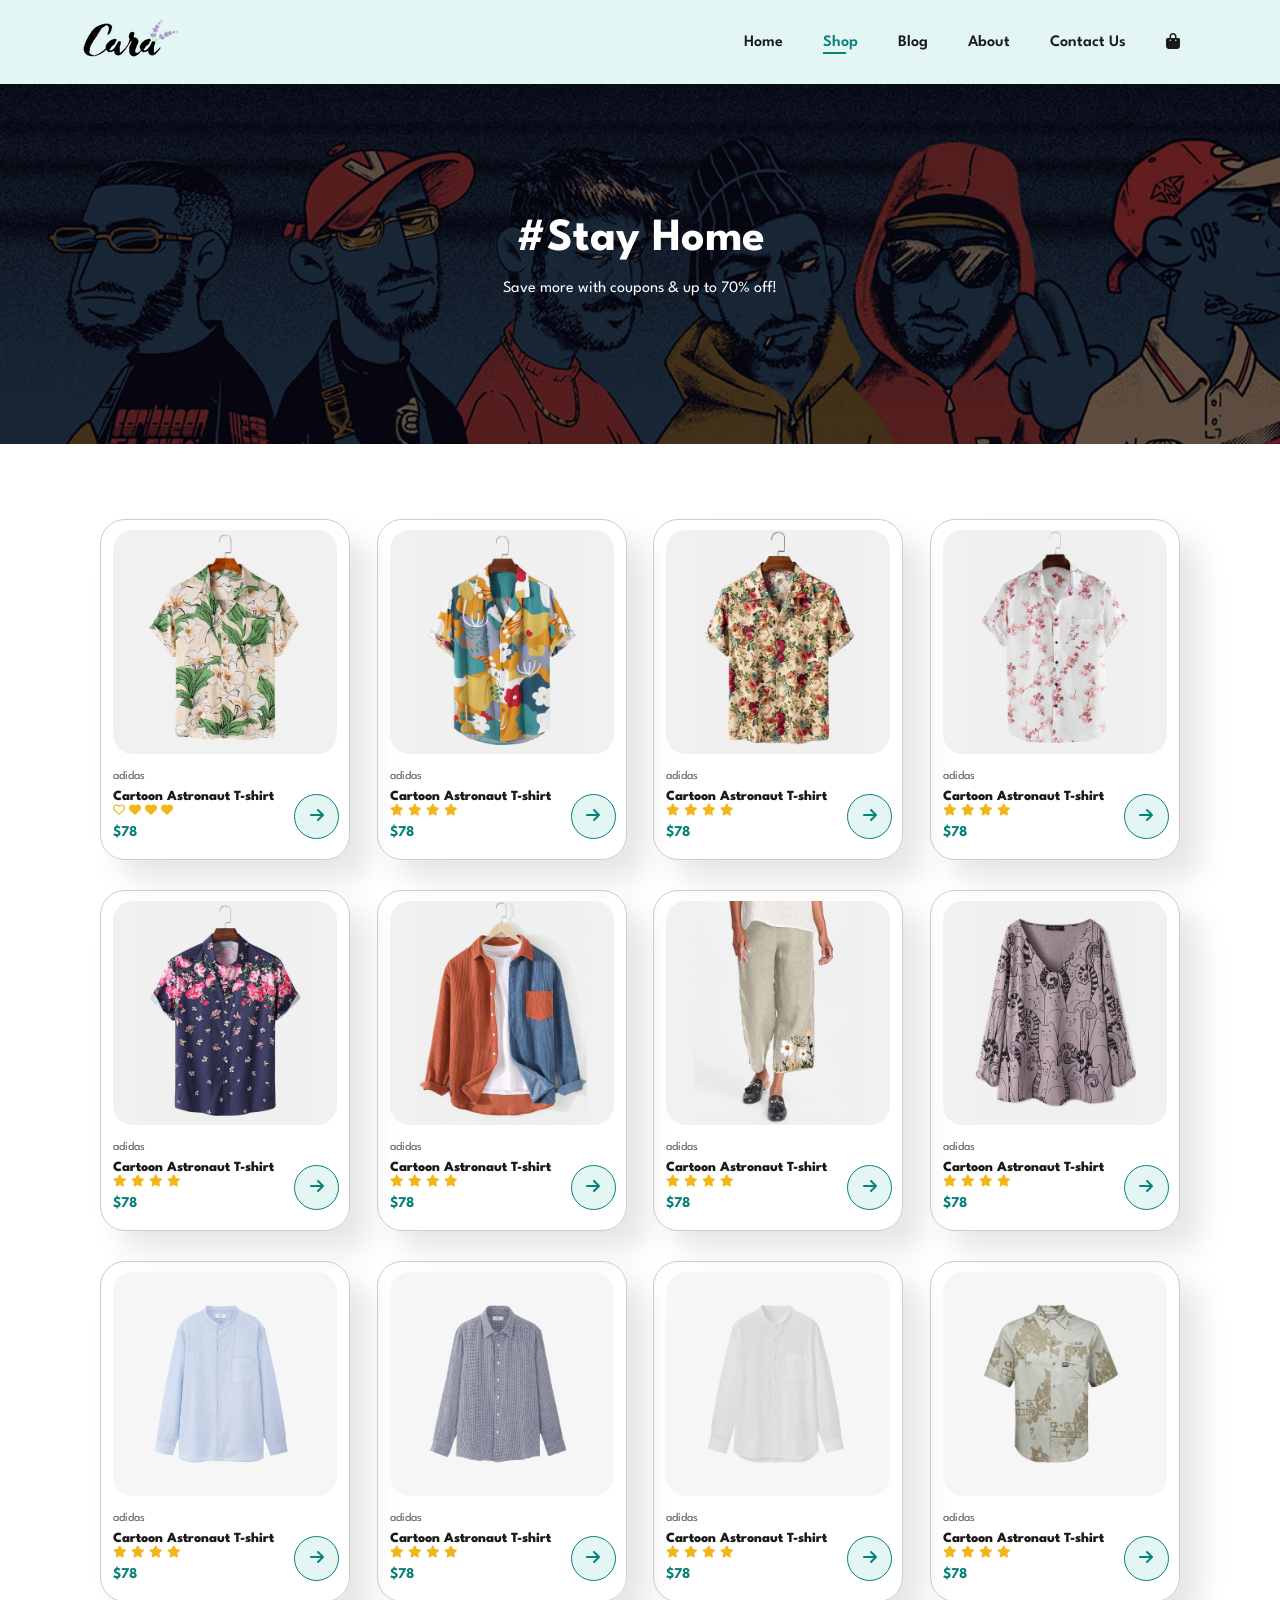
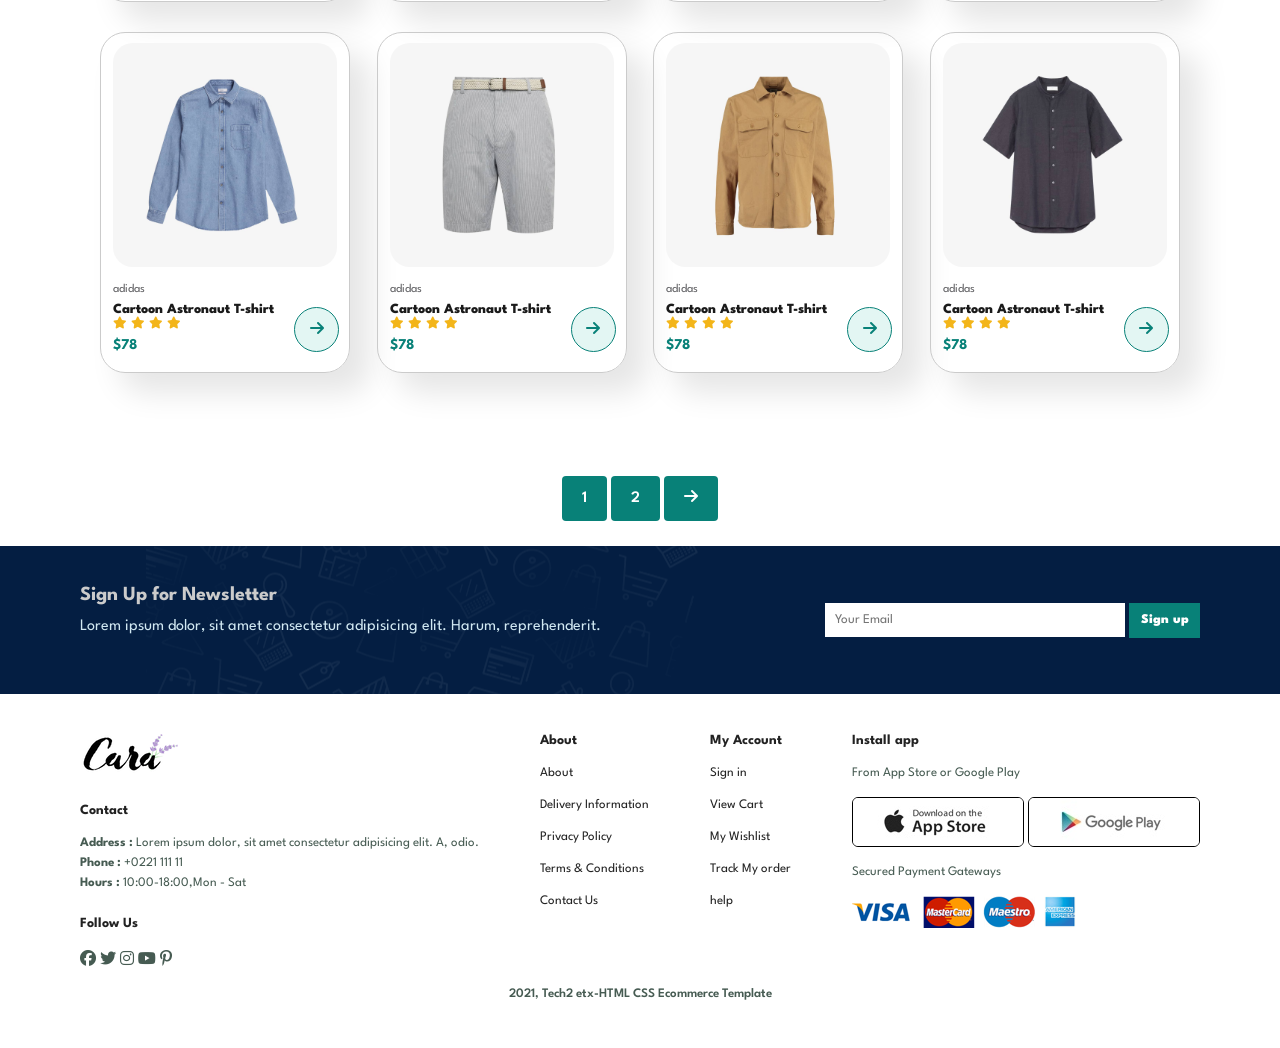
<file: shop.html>
<!DOCTYPE html>
<html lang="en">
  <head>
    <meta charset="UTF-8" />
    <meta name="viewport" content="width=device-width, initial-scale=1.0" />
    <title>Shop</title>
    <link rel="stylesheet" href="style.css" />
    <link
      rel="stylesheet"
      href="https://cdnjs.cloudflare.com/ajax/libs/font-awesome/6.5.1/css/all.min.css"
    />
  </head>
  <body>
    <section id="Header">
      <a href="index.html">
        <img src="img/logo.png" class="logo" alt="" />
      </a>
      <div>
        <ul id="navbar">
          <li><a href="index.html">Home</a></li>
          <li><a href="shop.html" class="active">Shop</a></li>
          <li><a href="blog.html">Blog</a></li>
          <li><a href="about.html">About</a></li>
          <li><a href="contact.html">Contact Us</a></li>
          <li>
            <a href="cart.html"><i class="fa-solid fa-bag-shopping"></i></a>
          </li>
          <a href="#" id="close"> <i class="fa-solid fa-x"></i></a>
        </ul>
      </div>
      <div id="mobile">
        <i id="bar" class="fas fa-outdent"></i>
      </div>
    </section>

    <section id="page-header">
      <h2>#Stay Home</h2>
      <p>Save more with coupons & up to 70% off!</p>
    </section>

    <section id="product1" class="section-p1">
      <div class="pro-container">
        <div class="pro" onclick="window.location.href='sproduct.html';">
          <img src="img/products/f2.jpg" alt="" />
          <div class="des">
            <span>adidas</span>
            <h5>Cartoon Astronaut T-shirt</h5>
            <div class="star">
              <i class="fa-regular fa-heart"></i>
              <i class="fa-solid fa-heart"></i>
              <i class="fa-solid fa-heart"></i>
              <i class="fa-solid fa-heart"></i>
            </div>
            <h4>$78</h4>
          </div>
          <a href="sproduct.html"><i class="fa-solid fa-arrow-right cart"></i></a>
        </div>
        <div class="pro">
          <img src="img/products/f1.jpg" alt="" />
          <div class="des">
            <span>adidas</span>
            <h5>Cartoon Astronaut T-shirt</h5>
            <div class="star">
              <i class="fas fa-star"> </i>
              <i class="fas fa-star"> </i>
              <i class="fas fa-star"> </i>
              <i class="fas fa-star"> </i>
            </div>
            <h4>$78</h4>
          </div>
          <a href="sproduct.html"><i class="fa-solid fa-arrow-right cart"></i></a>
        </div>
        <div class="pro">
          <img src="img/products/f3.jpg" alt="" />
          <div class="des">
            <span>adidas</span>
            <h5>Cartoon Astronaut T-shirt</h5>
            <div class="star">
              <i class="fas fa-star"> </i>
              <i class="fas fa-star"> </i>
              <i class="fas fa-star"> </i>
              <i class="fas fa-star"> </i>
            </div>
            <h4>$78</h4>
          </div>
          <a href="sproduct.html"><i class="fa-solid fa-arrow-right cart"></i></a>
        </div>
        <div class="pro">
          <img src="img/products/f4.jpg" alt="" />
          <div class="des">
            <span>adidas</span>
            <h5>Cartoon Astronaut T-shirt</h5>
            <div class="star">
              <i class="fas fa-star"> </i>
              <i class="fas fa-star"> </i>
              <i class="fas fa-star"> </i>
              <i class="fas fa-star"> </i>
            </div>
            <h4>$78</h4>
          </div>
          <a href=""><i class="fa-solid fa-arrow-right cart"></i></a>
        </div>
        <div class="pro">
          <img src="img/products/f5.jpg" alt="" />
          <div class="des">
            <span>adidas</span>
            <h5>Cartoon Astronaut T-shirt</h5>
            <div class="star">
              <i class="fas fa-star"> </i>
              <i class="fas fa-star"> </i>
              <i class="fas fa-star"> </i>
              <i class="fas fa-star"> </i>
            </div>
            <h4>$78</h4>
          </div>
          <a href="sproduct.html"><i class="fa-solid fa-arrow-right cart"></i></a>
        </div>
        <div class="pro">
          <img src="img/products/f6.jpg" alt="" />
          <div class="des">
            <span>adidas</span>
            <h5>Cartoon Astronaut T-shirt</h5>
            <div class="star">
              <i class="fas fa-star"> </i>
              <i class="fas fa-star"> </i>
              <i class="fas fa-star"> </i>
              <i class="fas fa-star"> </i>
            </div>
            <h4>$78</h4>
          </div>
          <a href="sproduct.html"><i class="fa-solid fa-arrow-right cart"></i></a>
        </div>
        <div class="pro">
          <img src="img/products/f7.jpg" alt="" />
          <div class="des">
            <span>adidas</span>
            <h5>Cartoon Astronaut T-shirt</h5>
            <div class="star">
              <i class="fas fa-star"> </i>
              <i class="fas fa-star"> </i>
              <i class="fas fa-star"> </i>
              <i class="fas fa-star"> </i>
            </div>
            <h4>$78</h4>
          </div>
          <a href="sproduct.html"><i class="fa-solid fa-arrow-right cart"></i></a>
        </div>
        <div class="pro">
          <img src="img/products/f8.jpg" alt="" />
          <div class="des">
            <span>adidas</span>
            <h5>Cartoon Astronaut T-shirt</h5>
            <div class="star">
              <i class="fas fa-star"> </i>
              <i class="fas fa-star"> </i>
              <i class="fas fa-star"> </i>
              <i class="fas fa-star"> </i>
            </div>
            <h4>$78</h4>
          </div>
          <a href="sproduct.html"><i class="fa-solid fa-arrow-right cart"></i></a>
        </div>

        <div class="pro">
          <img src="img/products/n1.jpg" alt="" />
          <div class="des">
            <span>adidas</span>
            <h5>Cartoon Astronaut T-shirt</h5>
            <div class="star">
              <i class="fas fa-star"> </i>
              <i class="fas fa-star"> </i>
              <i class="fas fa-star"> </i>
              <i class="fas fa-star"> </i>
            </div>
            <h4>$78</h4>
          </div>
          <a href="sproduct.html"><i class="fa-solid fa-arrow-right cart"></i></a>
        </div>
        <div class="pro">
          <img src="img/products/n2.jpg" alt="" />
          <div class="des">
            <span>adidas</span>
            <h5>Cartoon Astronaut T-shirt</h5>
            <div class="star">
              <i class="fas fa-star"> </i>
              <i class="fas fa-star"> </i>
              <i class="fas fa-star"> </i>
              <i class="fas fa-star"> </i>
            </div>
            <h4>$78</h4>
          </div>
          <a href="sproduct.html"><i class="fa-solid fa-arrow-right cart"></i></a>
        </div>
        <div class="pro">
          <img src="img/products/n3.jpg" alt="" />
          <div class="des">
            <span>adidas</span>
            <h5>Cartoon Astronaut T-shirt</h5>
            <div class="star">
              <i class="fas fa-star"> </i>
              <i class="fas fa-star"> </i>
              <i class="fas fa-star"> </i>
              <i class="fas fa-star"> </i>
            </div>
            <h4>$78</h4>
          </div>
          <a href="sproduct.html"><i class="fa-solid fa-arrow-right cart"></i></a>
        </div>
        <div class="pro">
          <img src="img/products/n4.jpg" alt="" />
          <div class="des">
            <span>adidas</span>
            <h5>Cartoon Astronaut T-shirt</h5>
            <div class="star">
              <i class="fas fa-star"> </i>
              <i class="fas fa-star"> </i>
              <i class="fas fa-star"> </i>
              <i class="fas fa-star"> </i>
            </div>
            <h4>$78</h4>
          </div>
          <a href="sproduct.html"><i class="fa-solid fa-arrow-right cart"></i></a>
        </div>
        <div class="pro">
          <img src="img/products/n5.jpg" alt="" />
          <div class="des">
            <span>adidas</span>
            <h5>Cartoon Astronaut T-shirt</h5>
            <div class="star">
              <i class="fas fa-star"> </i>
              <i class="fas fa-star"> </i>
              <i class="fas fa-star"> </i>
              <i class="fas fa-star"> </i>
            </div>
            <h4>$78</h4>
          </div>
          <a href="sproduct.html"><i class="fa-solid fa-arrow-right cart"></i></a>
        </div>
        <div class="pro">
          <img src="img/products/n6.jpg" alt="" />
          <div class="des">
            <span>adidas</span>
            <h5>Cartoon Astronaut T-shirt</h5>
            <div class="star">
              <i class="fas fa-star"> </i>
              <i class="fas fa-star"> </i>
              <i class="fas fa-star"> </i>
              <i class="fas fa-star"> </i>
            </div>
            <h4>$78</h4>
          </div>
          <a href="sproduct.html"><i class="fa-solid fa-arrow-right cart"></i></a>
        </div>
        <div class="pro">
          <img src="img/products/n7.jpg" alt="" />
          <div class="des">
            <span>adidas</span>
            <h5>Cartoon Astronaut T-shirt</h5>
            <div class="star">
              <i class="fas fa-star"> </i>
              <i class="fas fa-star"> </i>
              <i class="fas fa-star"> </i>
              <i class="fas fa-star"> </i>
            </div>
            <h4>$78</h4>
          </div>
          <a href="sproduct.html"><i class="fa-solid fa-arrow-right cart"></i></a>
        </div>
        <div class="pro">
          <img src="img/products/n8.jpg" alt="" />
          <div class="des">
            <span>adidas</span>
            <h5>Cartoon Astronaut T-shirt</h5>
            <div class="star">
              <i class="fas fa-star"> </i>
              <i class="fas fa-star"> </i>
              <i class="fas fa-star"> </i>
              <i class="fas fa-star"> </i>
            </div>
            <h4>$78</h4>
          </div>
          <a href="sproduct.html"><i class="fa-solid fa-arrow-right cart"></i></a>
        </div>
      </div>
    </section>

    <section id="pagination" class="section-p1">
      <a href="#">1</a>
      <a href="#">2</a>
      <a href="#"><i class="fa-solid fa-arrow-right"></i></a>
    </section>

    <section id="Newsletter" class="section-p1">
      <div class="newstext">
        <h4>Sign Up for Newsletter</h4>
        <p>
          Lorem ipsum dolor, sit amet consectetur adipisicing elit. Harum,
          reprehenderit.
        </p>
      </div>
      <div class="form">
        <input type="text" placeholder="Your Email" />
        <button><a href="signup_index.html">Sign up</a></button>
      </div>
    </section>

    <footer class="section-p1">
      <div class="col">
        <img class="logo" src="img/logo.png" alt="" />
        <h4>Contact</h4>
        <p>
          <strong>Address : </strong> Lorem ipsum dolor, sit amet consectetur
          adipisicing elit. A, odio.
        </p>
        <p><strong>Phone : </strong>+0221 111 11</p>
        <p><strong>Hours : </strong>10:00-18:00,Mon - Sat</p>
        <div class="follow">
          <h4>Follow Us</h4>
          <div class="icon">
            <i class="fab fa-facebook"></i>
            <i class="fab fa-twitter"></i>
            <i class="fab fa-instagram"></i>
            <i class="fab fa-youtube"></i>
            <i class="fab fa-pinterest-p"></i>
          </div>
        </div>
      </div>
      <div class="col">
        <h4>About</h4>
        <a href="">About</a>
        <a href="">Delivery Information</a>
        <a href="">Privacy Policy</a>
        <a href="">Terms & Conditions</a>
        <a href="">Contact Us</a>
      </div>
      <div class="col">
        <h4>My Account</h4>
        <a href="">Sign in</a>
        <a href="">View Cart</a>
        <a href="">My Wishlist</a>
        <a href="">Track My order</a>
        <a href="">help</a>
      </div>

      <div class="col install">
        <h4>Install app</h4>
        <p>From App Store or Google Play</p>
        <div class="row">
          <a href="https://www.apple.com/in/app-store/"
            ><img src="img/pay/app.jpg" alt=""
          /></a>
          <a href="https://play.google.com/store/games?hl=en&gl=US&pli=1"
            ><img src="img/pay/play.jpg" alt=""
          /></a>
        </div>
        <p>Secured Payment Gateways</p>
        <img src="img/pay/pay.png" alt="" />
      </div>
      <div class="copyright">
        <p>2021, Tech2 etx-HTML CSS Ecommerce Template</p>
      </div>
    </footer>
    <script src="app.js"></script>
  </body>
</html>
</file>
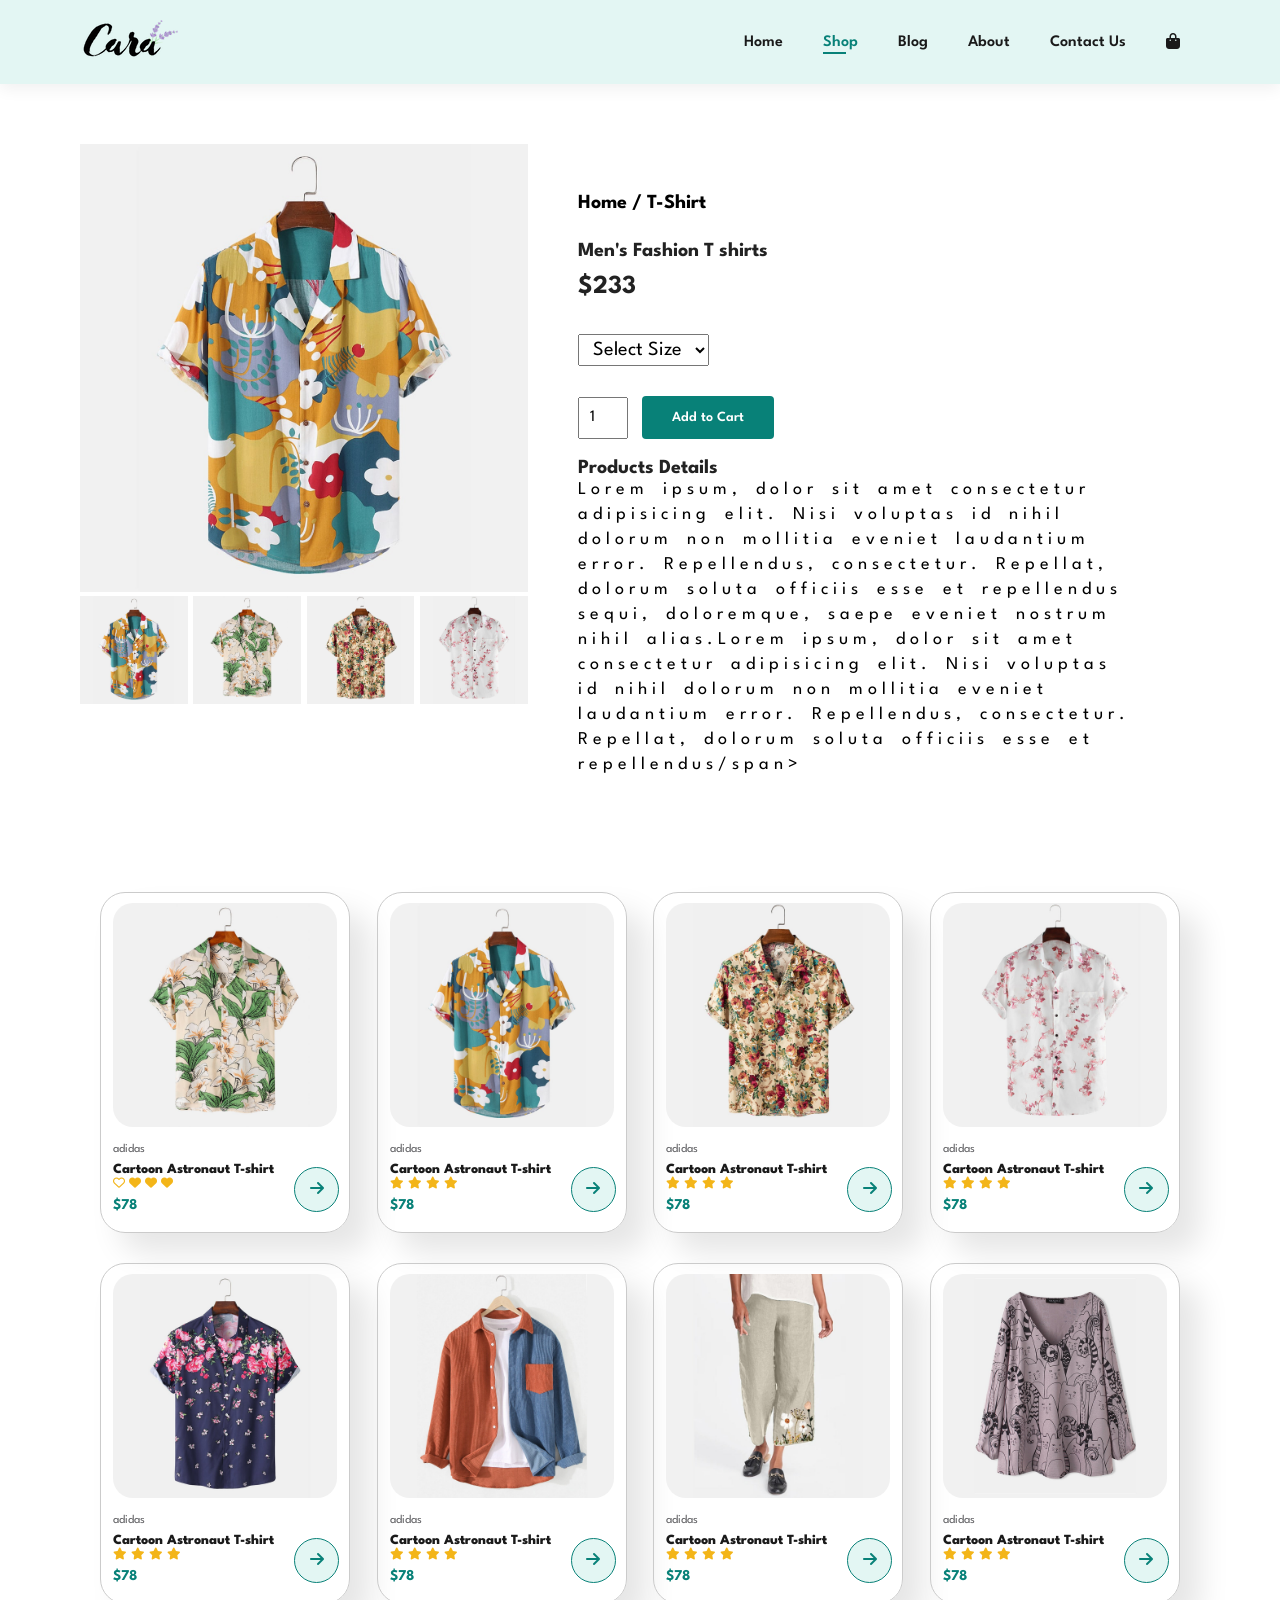
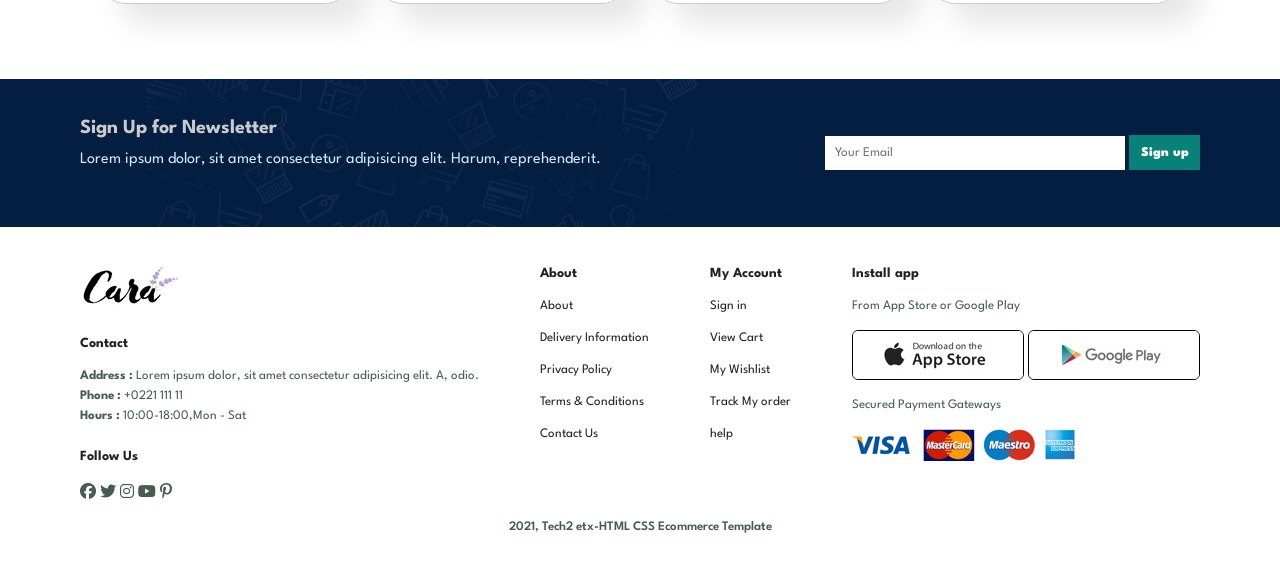
<file: sproduct.html>
<!DOCTYPE html>
<html lang="en">
  <head>
    <meta charset="UTF-8" />
    <meta name="viewport" content="width=device-width, initial-scale=1.0" />
    <title>Products</title>
    <link rel="stylesheet" href="style.css" />
    <link
      rel="stylesheet"
      href="https://cdnjs.cloudflare.com/ajax/libs/font-awesome/6.5.1/css/all.min.css"
    />
  </head>
  <body>
    <section id="Header">
      <a href="#">
        <img src="img/logo.png" class="logo" alt="" />
      </a>
      <div>
        <ul id="navbar">
          <li><a href="index.html">Home</a></li>
          <li><a href="shop.html" class="active">Shop</a></li>
          <li><a href="blog.html">Blog</a></li>
          <li><a href="about.html">About</a></li>
          <li><a href="contact.html">Contact Us</a></li>
          <li>
            <a href="Cart.html"><i class="fa-solid fa-bag-shopping"></i></a>
          </li>
          <a href="#" id="close"> <i class="fa-solid fa-x"></i></a>
        </ul>
      </div>
      <div id="mobile">
        <i id="bar" class="fas fa-outdent"></i>
      </div>
    </section>

    <section id="prodetails" class="section-p1">
      <div class="single-pro-image">
        <img src="img/products/f1.jpg" alt="" width="100%" id="mainImag" />
        <div class="small-image-group">
          <div class="small-img-col">
            <img
              src="img/products/f1.jpg"
              width="100%"
              alt=""
              class="small-img"
            />
          </div>
          <div class="small-img-col">
            <img
              src="img/products/f2.jpg"
              width="100%"
              alt=""
              class="small-img"
            />
          </div>
          <div class="small-img-col">
            <img
              src="img/products/f3.jpg"
              width="100%"
              alt=""
              class="small-img"
            />
          </div>
          <div class="small-img-col">
            <img
              src="img/products/f4.jpg"
              width="100%"
              alt=""
              class="small-img"
            />
          </div>
        </div>
      </div>
      <div class="single-pro-details">
        <h6>Home / T-Shirt</h6>
        <h4>Men's Fashion T shirts</h4>
        <h2>$233</h2>
        <select>
          <option>Select Size</option>
          <option>XL</option>
          <option>XXL</option>
          <option>M</option>
        </select>
        <input type="number" value="1" />
        <button class="normal">Add to Cart</button>
        <h4>Products Details</h4>
        <span>Lorem ipsum, dolor sit amet consectetur adipisicing elit. Nisi
          voluptas id nihil dolorum non mollitia eveniet laudantium error.
          Repellendus, consectetur. Repellat, dolorum soluta officiis esse et
          repellendus sequi, doloremque, saepe eveniet nostrum nihil alias.Lorem
          ipsum, dolor sit amet consectetur adipisicing elit. Nisi voluptas id
          nihil dolorum non mollitia eveniet laudantium error. Repellendus,
          consectetur. Repellat, dolorum soluta officiis esse et repellendus/span>
      </div>
    </section>

    <section id="product1" class="section-p1">
      <div class="pro-container">
        <div class="pro">
          <img src="img/products/f2.jpg" alt="" />
          <div class="des">
            <span>adidas</span>
            <h5>Cartoon Astronaut T-shirt</h5>
            <div class="star">
              <i class="fa-regular fa-heart"></i>
              <i class="fa-solid fa-heart"></i>
              <i class="fa-solid fa-heart"></i>
              <i class="fa-solid fa-heart"></i>
            </div>
            <h4>$78</h4>
          </div>
          <a href=""><i class="fa-solid fa-arrow-right cart"></i></a>
        </div>
        <div class="pro">
          <img src="img/products/f1.jpg" alt="" />
          <div class="des">
            <span>adidas</span>
            <h5>Cartoon Astronaut T-shirt</h5>
            <div class="star">
              <i class="fas fa-star"> </i>
              <i class="fas fa-star"> </i>
              <i class="fas fa-star"> </i>
              <i class="fas fa-star"> </i>
            </div>
            <h4>$78</h4>
          </div>
          <a href=""><i class="fa-solid fa-arrow-right cart"></i></a>
        </div>
        <div class="pro">
          <img src="img/products/f3.jpg" alt="" />
          <div class="des">
            <span>adidas</span>
            <h5>Cartoon Astronaut T-shirt</h5>
            <div class="star">
              <i class="fas fa-star"> </i>
              <i class="fas fa-star"> </i>
              <i class="fas fa-star"> </i>
              <i class="fas fa-star"> </i>
            </div>
            <h4>$78</h4>
          </div>
          <a href=""><i class="fa-solid fa-arrow-right cart"></i></a>
        </div>
        <div class="pro">
          <img src="img/products/f4.jpg" alt="" />
          <div class="des">
            <span>adidas</span>
            <h5>Cartoon Astronaut T-shirt</h5>
            <div class="star">
              <i class="fas fa-star"> </i>
              <i class="fas fa-star"> </i>
              <i class="fas fa-star"> </i>
              <i class="fas fa-star"> </i>
            </div>
            <h4>$78</h4>
          </div>
          <a href=""><i class="fa-solid fa-arrow-right cart"></i></a>
        </div>
        <div class="pro">
          <img src="img/products/f5.jpg" alt="" />
          <div class="des">
            <span>adidas</span>
            <h5>Cartoon Astronaut T-shirt</h5>
            <div class="star">
              <i class="fas fa-star"> </i>
              <i class="fas fa-star"> </i>
              <i class="fas fa-star"> </i>
              <i class="fas fa-star"> </i>
            </div>
            <h4>$78</h4>
          </div>
          <a href=""><i class="fa-solid fa-arrow-right cart"></i></a>
        </div>
        <div class="pro">
          <img src="img/products/f6.jpg" alt="" />
          <div class="des">
            <span>adidas</span>
            <h5>Cartoon Astronaut T-shirt</h5>
            <div class="star">
              <i class="fas fa-star"> </i>
              <i class="fas fa-star"> </i>
              <i class="fas fa-star"> </i>
              <i class="fas fa-star"> </i>
            </div>
            <h4>$78</h4>
          </div>
          <a href=""><i class="fa-solid fa-arrow-right cart"></i></a>
        </div>
        <div class="pro">
          <img src="img/products/f7.jpg" alt="" />
          <div class="des">
            <span>adidas</span>
            <h5>Cartoon Astronaut T-shirt</h5>
            <div class="star">
              <i class="fas fa-star"> </i>
              <i class="fas fa-star"> </i>
              <i class="fas fa-star"> </i>
              <i class="fas fa-star"> </i>
            </div>
            <h4>$78</h4>
          </div>
          <a href=""><i class="fa-solid fa-arrow-right cart"></i></a>
        </div>
        <div class="pro">
          <img src="img/products/f8.jpg" alt="" />
          <div class="des">
            <span>adidas</span>
            <h5>Cartoon Astronaut T-shirt</h5>
            <div class="star">
              <i class="fas fa-star"> </i>
              <i class="fas fa-star"> </i>
              <i class="fas fa-star"> </i>
              <i class="fas fa-star"> </i>
            </div>
            <h4>$78</h4>
          </div>
          <a href=""><i class="fa-solid fa-arrow-right cart"></i></a>
        </div>
      </div>
    </section>

    <section id="Newsletter" class="section-p1">
      <div class="newstext">
        <h4>Sign Up for Newsletter</h4>
        <p>
          Lorem ipsum dolor, sit amet consectetur adipisicing elit. Harum,
          reprehenderit.
        </p>
      </div>
      <div class="form">
        <input type="text" placeholder="Your Email" />
        <button><a href="signup_index.html">Sign up</a></button>
      </div>
    </section>

    <footer class="section-p1">
      <div class="col">
        <img class="logo" src="img/logo.png" alt="" />
        <h4>Contact</h4>
        <p>
          <strong>Address : </strong> Lorem ipsum dolor, sit amet consectetur
          adipisicing elit. A, odio.
        </p>
        <p><strong>Phone : </strong>+0221 111 11</p>
        <p><strong>Hours : </strong>10:00-18:00,Mon - Sat</p>
        <div class="follow">
          <h4>Follow Us</h4>
          <div class="icon">
            <i class="fab fa-facebook"></i>
            <i class="fab fa-twitter"></i>
            <i class="fab fa-instagram"></i>
            <i class="fab fa-youtube"></i>
            <i class="fab fa-pinterest-p"></i>
          </div>
        </div>
      </div>
      <div class="col">
        <h4>About</h4>
        <a href="">About</a>
        <a href="">Delivery Information</a>
        <a href="">Privacy Policy</a>
        <a href="">Terms & Conditions</a>
        <a href="">Contact Us</a>
      </div>
      <div class="col">
        <h4>My Account</h4>
        <a href="">Sign in</a>
        <a href="">View Cart</a>
        <a href="">My Wishlist</a>
        <a href="">Track My order</a>
        <a href="">help</a>
      </div>

      <div class="col install">
        <h4>Install app</h4>
        <p>From App Store or Google Play</p>
        <div class="row">
          <a href="https://www.apple.com/in/app-store/"
            ><img src="img/pay/app.jpg" alt=""
          /></a>
          <a href="https://play.google.com/store/games?hl=en&gl=US&pli=1"
            ><img src="img/pay/play.jpg" alt=""
          /></a>
        </div>
        <p>Secured Payment Gateways</p>
        <img src="img/pay/pay.png" alt="" />
      </div>
      <div class="copyright">
        <p>2021, Tech2 etx-HTML CSS Ecommerce Template</p>
      </div>
    </footer>
    <script>
      var main_img = document.getElementById("mainImag")
      var small_img = document.getElementsByClassName("small-img")
      small_img[0].onclick = function (){
        main_img.src = small_img[0].src;
      }
      small_img[1].onclick = function (){
        main_img.src = small_img[1].src;
      }
      small_img[2].onclick = function (){
        main_img.src = small_img[2].src;
      }
      small_img[3].onclick = function (){
        main_img.src = small_img[3].src;
      }
    </script>
    <script src="app.js"></script>
  </body>
</html>
</file>
<file: style.css>
@import url('https://fonts.googleapis.com/css2?family=League+Spartan:wght@200&display=swap');
*{
    margin: 0px;
    padding: 0px;
    box-sizing: border-box;
    font-family: 'League Spartan', sans-serif;
}
  
/* Header Start*/
#Header{
    display: flex;
    justify-content: space-between;
    align-items: center;
    padding: 20px 80px;
    background-color: #E3F6F3;
    box-shadow: 0 5px 15px rgba(0,0,0,0.06);
    z-index: 999;
    position: sticky;
    top: 0;
    left: 0;
}
#navbar{
    display: flex;
    align-items: center;
    justify-content: center; 
}
#navbar li{
    list-style: none;
    position: relative;
    padding: 0 20px;
}
#navbar li  a{
    text-decoration: none;
    font-size: 16px;
    font-weight: 600;
    color: #1a1a1a;
    transition: all;
    transition:0.4s ease;
}
#navbar li a:hover,
#navbar li a.active{
    color: #088178; 
}
#navbar li a.active::after,
#navbar li a:hover::after{
    content:"";
    width: 30%;
    height: 2px;
    background-color: #088178;
    position: absolute;
    bottom: -4px;
    left: 20px;
}
#mobile{
    display: none;
    align-items: center; 
}
#close{
    display: none;
}

/*Hero Section*/
#hero{
    background-image: url("img/hero4.png");
    height: 90vh;
    width: 100%;
    background-size: cover;
    background-position: top 25% right 0%;
    padding: 0 80px;
    display: flex;
    flex-direction: column;
    align-items:first baseline;
    justify-content: center;
}
button.normal{
    font-size: 14px;
    font-weight: 600;
    padding: 15px 30px;
    color: #088178;
    background-color: #fff;
    border-radius: 4px;
    cursor: pointer;
    border: none;
    outline: none;
    transition: 0.2s;
}

h1{
    font-size: 50px;
    line-height: 64px;
    color: #222;
}
h2{
    font-size: 46px;
    line-height: 54px;
    color: #222;
}
h4{
    font-size: 20px;
    color: #222;
}
h6{
    font-weight: 700;
    font-size: 12px
}
p{
    font-size: 16px;
    color: #465b52;
    margin: 15px 0 20px 0;
}
.section-m1{
    margin: 40px 0;
}
.section-p1{
    padding: 40px 80px;
}

#hero h4{
    padding-bottom: 15px;
    font-weight: 900;
}
#hero h1{
   color: #088178;
   font-weight: 800;
}
#btn-hero{
    background-image: url("img/button.png");
    background-color: transparent;
    color: #088178;
    border: 0;
    font-weight: 900;
    padding: 14px 80px 14px 65px ;
    background-size: cover;
    background-repeat: no-repeat;
    cursor: pointer;
    font-size: 15px
}
/*Feature Section*/

#feature{
    display: flex;
    align-items: center;
    justify-content: space-between;
    flex-wrap: wrap;
}
#feature .fe-box{
    width: 180px;
    height: 230px;
    text-align: center;
    padding: 40px 15px;
    box-shadow: 20px 20px 100px rgba(0, 0, 0,0.03);
    border: 1px solid #cce7d0;
    border-radius: 4px;
    margin: 15px 0;
}
#feature .fe-box:hover{
    box-shadow: 10px 10px 54px rgba(0, 0, 0,0.03);
}

#feature .fe-box img{
    width: 100%;
    margin-bottom: 20px;
}
#feature .fe-box h6{
    display: inline-block;
    padding: 9px 8px 6px 8px;
    line-height: 1;
    border-radius: 4px;
    color: #088178;
    background-color: #fddde4;
    cursor: pointer;
    transition: all;
    transition-timing-function: ease;
    transition-duration: 0.7s;
    letter-spacing: 1px;
}
#feature .fe-box:nth-child(2) h6{
    background-color: #cbcbcb;
}
#feature .fe-box:nth-child(3) h6{
    background-color: #d1e8f2;
}
#feature .fe-box:nth-child(4) h6{
    background-color: #cdd4f8;
}
#feature .fe-box:nth-child(5) h6{
    background-color: #f6dbf6;
}
#feature .fe-box:nth-child(6) h6{
    background-color: #fff2e5;
}
#feature .fe-box h6:hover{
    background-color: transparent;
}

/*featured Product*/

#product1{
    text-align: center;

}
.pro-container{
    display: flex;
    justify-content: space-between;
    padding: 20px;
    flex-wrap: wrap;
}
#product1 .pro{
    width: 23%;
    min-width: 250px;
    padding: 10px 12px;
    border: 1px solid #cbcbcb;
    border-radius: 25px;
    cursor: pointer;
    box-shadow: 20px 20px 30px rgba(0, 0, 0, 0.1);
    margin: 15px 0;
    transition:0.2s ease;
    position: relative;
}

#product1 .pro:hover{
    box-shadow: 20px 20px 30px rgba(0, 0, 0, 0.2);
}
#product1 .pro img{
    width: 100%;
    border-radius: 20px;
}
#product1 .pro .des{
    text-align: start;
    padding: 10px 0px;
}
#product1 .pro .des span{
    color: #606063;
    font-size: 12px;
}
#product1 .pro .des h5{
     padding-top: 7px;
     color: #1a1a1a;
     font-weight: 800;
     font-size: 14px
}
#product1 .pro .des i{
    font-size: 12px;
    color: rgb(243, 181, 25);
}
#product1 .pro .des h4{
    padding-top: 7px;
    font-size: 15px;
    font-weight: 700;
    color: #088178;
}

#product1 .pro .cart{
    width: 45px;
    height: 45px;
    line-height: 40px;
    border-radius: 50px;
    background-color: #E3F6F3;
    border: 1px solid #088178;
    color: #088178;
    position: absolute;
    bottom:20px;
    right: 10px;
    transition: all;
    transition-timing-function: ease;
    transition-duration: 0.8s;
} 
#product1 .pro .cart:hover{
    background-color:transparent ;
}

#banner{
    display: flex;
    flex-direction: column;
    justify-content: center;
    align-items: center;
    text-align: center;
    background-image: url("img/banner/b2.jpg");
    width: 100%;
    height: 40vh;
    background-size: cover;
    background-position: center;
}
#banner h4{
    color: #fff;
    font-size: 16px;
}
#banner h2{
    color: #fff;
    font-size: 30px;
    padding: 10px 0px;
}
#banner h2 span{
    color: #ef3636;
}
#banner button:hover{
    background-color: #088178;
    color: #fff;
}
#sm-banner{
    display: flex;
    justify-content: space-between;
    flex-wrap: wrap;
}

#sm-banner .banner-box{
    display: flex;
    flex-direction: column;
    justify-content: center;
    align-items: flex-start;
    background-image: url("img/banner/b17.jpg");
    min-width:  580px;
    height: 50vh;
    background-size: cover;
    background-position: center;
    padding: 30px;
}
#sm-banner .banner-box2{
    background-image: url("img/banner/b10.jpg");
}

#sm-banner h4{
    color: white;
    font-size: 20px;
    font-weight: 300;
}
#sm-banner h2{
    color: white;
    font-size: 28px;
    font-weight: 800;
}
#sm-banner span{
    color: white;
    font-size: 14px;
    font-weight: 500;
    padding-bottom: 15px;
}
#sm-banner button:hover{
   color: white;
   background-color: transparent;
}

#Newsletter{
    display: flex;
    justify-content: space-between;
    flex-wrap: wrap;
    align-items: center;
    background-image: url("img/banner/b14.png");
    background-repeat: no-repeat;
    background-position: 20% 30%;
    background-color: #041e42;
}
#Newsletter .newstext h4{
    color: #cbcbcb;
    font-weight: 700;
}
#Newsletter .newstext p{
    color: #d1e8f2;
}
#Newsletter .form input{
    padding: 20 10px;
    height: 34px;
}
#Newsletter .form button{
    padding: 9.5px;
    outline: none;
    cursor: pointer;
    background-color: #088178;
    border: #088178 2px solid;
    transition: 0.35s;
}

#Newsletter .form button:hover{
    background-color: transparent;
    color: #088178;
    border: white 2px solid;
}

#Newsletter .form input{
    padding: 10px;
    outline: none;
    width: 300px;
    border: none;    
}
#Newsletter .form button a{
    text-decoration: none;
    color: white;
    font-weight: 900; 
}


footer{
   display: flex;
   flex-wrap: wrap;
   justify-content: space-between; 
}
footer .col{
    display: flex;
    flex-direction: column;
    align-items: flex-start;
    margin-bottom: 20px;
}
footer .logo{
    margin-bottom: 30px;
}
footer h4{
    font-size: 14px;
    padding-bottom: 20px;
}
footer p{
    font-size: 13px;
    margin:0 0 8px 0 ;
}
footer a{
    font-size: 13px;
    text-decoration: none;
    color: #222;
    margin-bottom: 20px;
}
footer .follow{
    margin-top: 20px;
}
footer .follow{
    color: #465b52;
    cursor: pointer;
    padding-right: 7px;
}
footer .install .row img{
    border: 1px solid black;
    border-radius: 6px;
}

footer .install img{
    margin: 10px 0 15px 0;
}
footer .follow i:hover,
footer a:hover{
    color: #088178;
}
footer .copyright{
    text-align: center;
    font-weight: 600;
    width: 100%;
}

/*Shop Page*/
#page-header{
    background-image: url("img/banner/b1.jpg");
    height: 40vh;
    width: 100%;
    display: flex;
    justify-content: center;
    text-align: center;
    flex-direction: column;
    background-size: cover;
    padding:14px ;
}
#page-header h2,
#page-header p{
    color: white;
}

#pagination{
    text-align: center;
}

#pagination a{
    text-decoration: none;
    background-color: #088178;
    padding: 15px 20px;
    border-radius: 4px;
    color: white;
    font-weight: 600;
    transition: all;
    transition-timing-function: ease;
    transition-duration: 0.2s;
}

#pagination a i{
    font-size:16px;
    font-weight: 600;
}
#pagination a:hover{
   background-color: white;
   border: 2px solid  #088178;
   color: #088178; 
}

/*
Single product*/
#prodetails{
    display: flex;
    margin-top: 20px;
}
#prodetails .single-pro-image{
    width: 40%;
    margin-right: 50px;
}

.small-image-group{
    display: flex;
    justify-content: space-between;
}
.small-img-col{
    flex-basis: 24%;
    cursor: pointer;
}
#prodetails .single-pro-details{
   width: 50%;
   margin-top: 20px;
} 
#prodetails .single-pro-details h6{
    padding: 30px 0 30px 0;
    font-size: 20px;
    font-weight: 700;
}
#prodetails .single-pro-details h2{
    font-size: 26px;
    margin-bottom: 20px;
}
#prodetails .single-pro-details select{
    display: block;
    padding: 5px 10px;
    margin-bottom: 30px;
    font-size: 20px;

}
#prodetails .single-pro-details input{
    width: 50px;
    height: 42px;
    padding-left: 10px;
    font-size: 16px;
    margin-right: 10px;
    margin-bottom: 20px;
}
#prodetails .single-pro-details button{
    background-color: #088178;
    color: white;
}
#prodetails .single-pro-details button:hover{
    color: #088178;
    border: 2px solid #088178;
    border-radius: 4px;
    background-color: white;
}
#prodetails .single-pro-details input:focus{
    outline: none;
}
#prodetails .single-pro-details span{
    line-height: 25px;
    font-size: 18px;
    word-spacing: 5px;
    letter-spacing: 5px;
}

/*Blog Page*/
#page-header.blog-header{
    background-image: url("img/banner/b19.jpg");
}
#blog{
    padding: 150px 150px 0 150px;
}
#blog .blog-box{
    display: flex;
    align-items: center;
    width: 100%;
    position: relative;
    padding-bottom: 90px;
}
#blog .blog-img{
    width: 50%;
    margin-right: 40px;
}
#blog img{
    width: 100%;
    height:300px;
    object-fit:cover;
}
#blog .blog-details{
    width: 50%;;
}
#blog .blog-details a{
    text-decoration: none;
    font-size: 14px;
    color: black;
    font-weight: 900;
    position: relative;
    transition: 0.3s;
}
#blog .blog-details a::after{
    content: "";
    width: 50px;
    height: 2px;
    background-color: black;
    position: absolute;
    top: 4px;
    right: -60px;
}
#blog .blog-details a:hover{
    color: #088178;
}
#blog .blog-details a:hover::after{
    background-color: #088178;
}
#blog .blog-box h1{
    position: absolute;
    top: -40px;
    left: 0;
    font-size: 70px;
    font-weight: 700;
    color: #c9cbce;
    z-index: -10;
}
/*About Page*/
#page-header.about-header{
    background-image: url("img/about/banner.png");
}
#about-head{
    display: flex;
    align-items: center;
}
#about-head img{
    width: 50%;
    height: auto;
}
#about-head div{
    padding-left: 40px;
}
#about-app{
    text-align: center;
}
#about-app .video{
    width: 70%;
    height: 100%;
    margin: 30px auto 0 auto;
}
#about-app .video video{
    width: 100%;
    height: 100%;
    border-radius: 20px;
}



/*Contact Page*/
#Contact-details{
    display: flex;
    align-items: center;
    justify-content: space-between;
}
#Contact-details .details{
    width: 40%;
}
#Contact-details .details span,
#form-details form span{
    font-size: 12px;
    
}
#Contact-details .details h2,
#form-details form h2{
    font-size: 26px;
    line-height: 35px;
    padding: 20px 0;
}
#Contact-details .details h3{
    font-size: 16px;
    padding-bottom: 15px;
}
#Contact-details .details li{
    list-style: none;
    display: flex;
    padding: 10px 0;
}
#Contact-details .details li i{
    font-size: 14px;
    padding-right: 22px;
}
#Contact-details .details li p{
    margin: 0;
    font-size: 14px;
}
#form-details{
    display: flex;
    justify-content: space-between;
    margin: 30px;
    padding: 80px;
    border: 1px solid #e1e1e1;
}
#form-details form{
    width: 65%;
    display: flex;
    flex-direction: column;
    align-items: flex-start;
    
}
#form-details form input,
#form-details form textarea{
    width: 100%;
    padding: 12px 15px;
    outline: none;
    margin-bottom: 20px;
    border: 1px solid #e1e1e1;
}
#form-details form button{
    padding:9px 10px;
    margin: 20px 20px 20px 0;
    color: white;
    background-color: #088178;
    border: 0;
    font-size: 16px;
    border: 1px solid #088178;
    letter-spacing: 1px;
    font-weight: 600;
    border-radius: 2px;
    transition: 0.35s;
}
#form-details form button:hover{
    color: #088178;
    border: 1px solid #088178;
    background-color: white;
}
#form-details  .people div{
    padding-bottom: 25px;
    display: flex;
    align-items: flex-start;
}
#form-details  .people div img{
    width: 65px;
    height: 65px;
    object-fit: cover;
    margin-right: 15px;
}
#form-details  .people div p{
    margin: 0;
    font-size: 13px;
    line-height: 25px;
}
#form-details  .people div span{
    display: block;
    font-size: 16px;
    font-weight: 600;
    color: black;
}


/*Cart Page*/
#cart{
    overflow-x: auto;
}

#cart table{
    width: 100%;
    border-collapse: collapse;
    table-layout: fixed;
    white-space: nowrap;
}
#cart table img{
    width: 70px;
}
#cart table td:nth-child(1){
    width: 100px;
    text-align: center;
}
#cart table td:nth-child(2){
    width: 150px;
    text-align: center;
}
#cart table td:nth-child(3){
    width: 350px;
    text-align: center;
}
#cart table td:nth-child(4),
#cart table td:nth-child(6){
    width: 150px;
    text-align: center;
}
#cart table thead td:nth-child(5)
{
    width: 150px;
    text-align: center;
    
}

#cart table td:nth-child(5) input{
    width:70px;
    margin-left: 60px;
    align-items: center;
    padding: 10px 5px 10px 15px;
    
}
#cart table thead{
    border: 1px solid #e2e9e1;
    border-left:none;
    border-right: none;

}
#cart table thead td{
    font-weight: 800;
    font-size: 13px;
    padding: 18px 0;
}
#cart table tbody tr td{
    padding-top: 15px;
}
#cart table tbody  td{
    font-size: 13px;
}

#cart-add{
   display: flex; 
   flex-wrap: wrap;
}
#coupon{
   width: 50%;
   margin-bottom: 30px;
}
#coupon h3,
#subtotal h3{
    padding-bottom: 15px;
}
#coupon input{
    margin: 18px 0;
    padding: 8px 10px;
    outline: none;
    width: 60%;
    margin-right: 10px;
    border: 1px solid #e2e9e1;
}
#coupon button,
#subtotal button{
    padding: 8px 15px;
    font-size: 18px;
    color:white;
    border: 1px solid #088178;
    letter-spacing: 1.5px;
    border-radius: 4px;
    font-weight: 800;
    background-color: #088178;
    transition: 0.35s;
    cursor: pointer;
}
#coupon button:hover,
#subtotal button:hover{
    color: #088178;
    background-color: white;
}
#subtotal{
    width: 50%;
    margin-bottom: 30px;
    border:1px solid #e2e9e1;
    padding: 30px;
}
#subtotal table{
    border-collapse: collapse;
    width: 100%;
    margin-bottom: 20px;
}
#subtotal table td{
    width: 50%;
    border: 1px solid #e2e9e1;
    padding: 13px;
}

@media (max-width:477px) {
    #navbar{
        display: flex;
        flex-direction: column;
        align-items: flex-start;
        justify-content: flex-start; 
        position:fixed;
        top: 0;
        right: -300px;
        height: 100vh;
        width: 300px;
        background-color: #d1e8f2;
        box-shadow: 0 40px 60px rgba(0, 0, 0, 0.1);
        padding: 80px 0 0 10px;
        transition: all;
        transition-timing-function: linear;
        transition-duration: 0.3s;
    }
    #sm-banner .banner-box {
        display: flex;
        flex-direction: column;
        justify-content: center;
        align-items: flex-start;
        background-image: url("img/banner/b17.jpg");
        min-width: 100%;
        height: 50vh;
        background-size: cover;
        background-position: right;
        padding: 30px;
        margin-bottom: 20px;
    }
    #sm-banner .banner-box2{
        display: flex;
        flex-direction: column;
        justify-content: center;
        align-items: flex-start;
        background-image: url("img/banner/b17.jpg");
        min-width: 100%;
        height: 50vh;
        background-size: cover;
        background-position: right;
        padding: 30px;
        margin-bottom: 20px;
    }
    #Newsletter .form input {
        padding: 10px;
        outline: none;
        width: 5    rem;
        border: none;
    }
    #feature .fe-box {
        width: 180px;
        height: 230px;
        text-align: center;
        padding: 40px 15px;
        box-shadow: 20px 20px 100px rgba(0, 0, 0,0.03);
        border: 1px solid #cce7d0;
        border-radius: 4px;
        margin: 15px 50px;
    }
    .section-p1 {
        padding: 40px 51px;
    }
    #navbar.active{
        right:0px;
    }
    #navbar li{
        margin-bottom: 25px;
    }
    #mobile{
        display: flex;
        align-items: center; 
    }
    #mobile i{
        color: #088178;
        font-size: 24px;
        padding-left: 20px;
    }
    #close{
        display: flex;
        position: absolute;
        top: 30px;
        left: 30px;
        color: #222;
        font-size: 14px;
    }
    #close:hover{
        color: #088178;
    }
    /*Single product*/
    #prodetails{
        display: flex;
        flex-direction: column;
    }
    #prodetails .single-pro-image{
        width: 100%;
    }
    #prodetails .single-pro-details{
        width: 100%;
    } 
    #Newsletter .form input{
        width: 150px;
    }
   /*Blog Page*/
   #blog{
    padding: 100px 20px 0 20px;
   }
   #blog .blog-box{
    display: flex;
    flex-direction: column;
    align-items: flex-start;
    }
    #blog .blog-img{
        width: 100%;
        margin-right: 0;
        margin-bottom: 30px;
    }
    #blog .blog-details{
        width: 100%;;
    }

    /**About Page*/
    #about-head{
        flex-direction: column;
    }
    #about-head img{
        width: 100%;
        margin-bottom: 20px;
    }
    #about-head div{
        padding-left: 0px;
    }
    #about-app .video{
        width: 100%;
    }
     
    /*Contact Page*/
    #form-details{
        padding: 40px;
    }
    #form-details form{
        width: 50%;
    }
    #Contact-details{
        display: flex;
        flex-direction: column;
    }
    #Contact-details .details{
        width: 100%;
        margin-bottom: 30px;
    }
    #form-details{
        margin: 10px;
        padding: 30px 10px;
        flex-wrap: wrap;
    }
    #form-details form{
        width: 100%;
        margin-top: 50px;
    }


    /*Cart Page*/
    #cart-add{
        flex-direction: column;
    }
    #coupon input{
        width: 100%;
    }
    #subtotal{
        width: 100%;
    }
    #coupon {
        
        flex-direction: column;
    }
    
}
</file>
